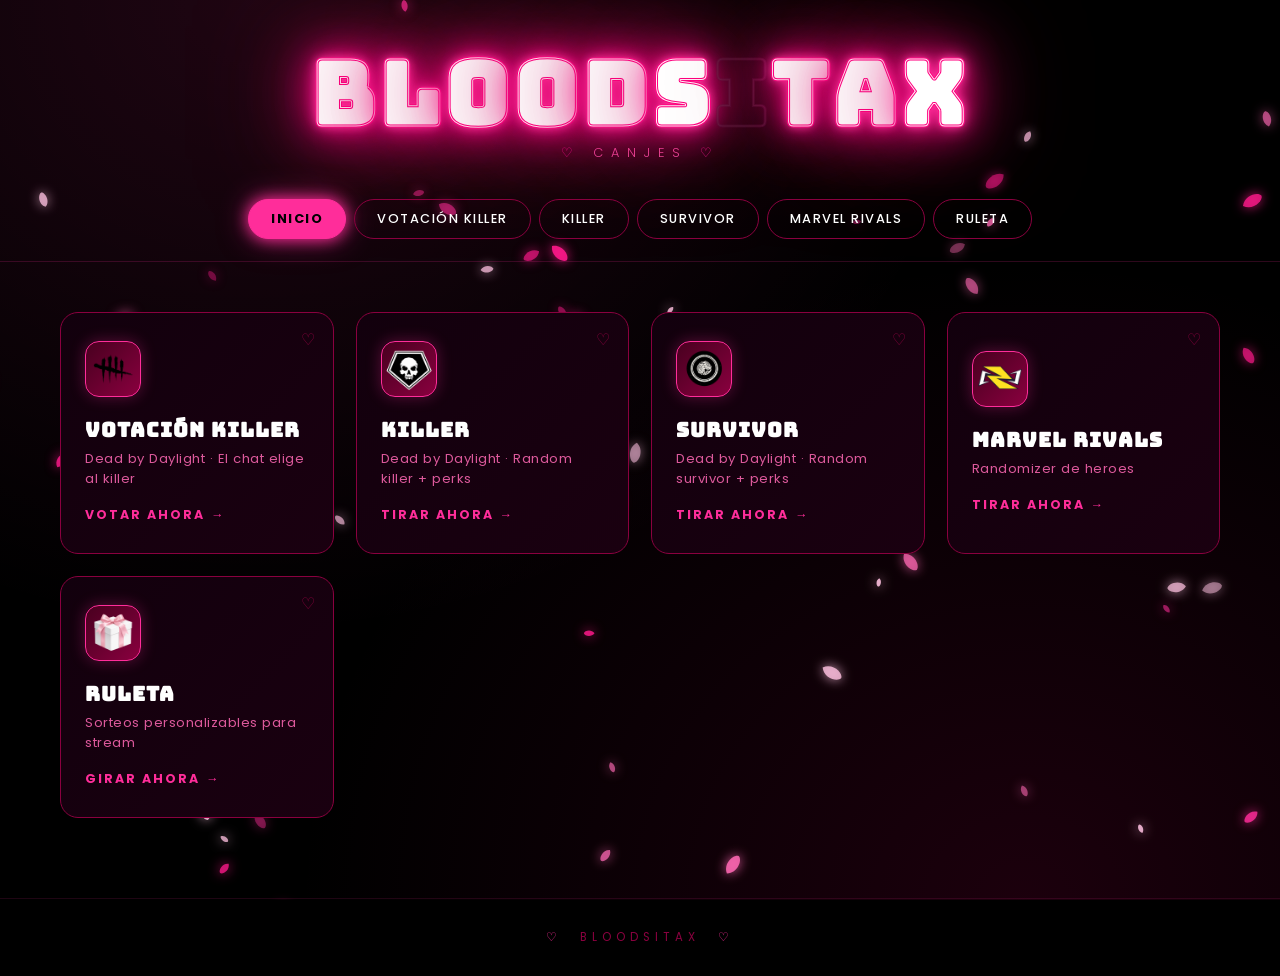
<file: index.html>
<!DOCTYPE html>
<html lang="es">
<head>
<meta charset="UTF-8">
<meta name="viewport" content="width=device-width, initial-scale=1.0">
<title>BLOODSITAX ♡ CANJES</title>
<link rel="preconnect" href="https://fonts.googleapis.com">
<link rel="preconnect" href="https://fonts.gstatic.com" crossorigin>
<link href="https://fonts.googleapis.com/css2?family=Poppins:wght@300;400;500;600;700&family=Bungee&family=Bebas+Neue&family=Rajdhani:wght@500;700&family=Orbitron:wght@600;700;900&display=swap" rel="stylesheet">
<link rel="stylesheet" href="css/main.css">
<link rel="stylesheet" href="css/killer.css">
<link rel="stylesheet" href="css/survivor.css">
<link rel="stylesheet" href="css/ruleta.css">
<link rel="stylesheet" href="css/rivals.css">
<link rel="stylesheet" href="css/votacion.css">
</head>
<body>
  <canvas id="sakura-canvas"></canvas>

  <div class="app">
    <header class="header">
      <h1 class="logo" id="logo">
        <span data-letter="B">B</span><span data-letter="L">L</span><span data-letter="O">O</span><span data-letter="O">O</span><span data-letter="D">D</span><span data-letter="S">S</span><span data-letter="I">I</span><span data-letter="T">T</span><span data-letter="A">A</span><span data-letter="X">X</span>
      </h1>
      <p class="tagline"><span class="heart">♡</span> CANJES  <span class="heart">♡</span></p>
    </header>

    <nav class="tabs">
      <button class="tab active" data-tab="home">Inicio</button>
      <button class="tab" data-tab="votacion">Votación Killer</button>
      <button class="tab" data-tab="killer">Killer</button>
      <button class="tab" data-tab="survivor">Survivor</button>
      <button class="tab" data-tab="rivals">Marvel Rivals</button>
      <button class="tab" data-tab="ruleta">Ruleta</button>
    </nav>

    <main class="content">

      <!-- ===== HOME ===== -->
      <section class="section active" id="home">
        <div class="button-grid">

          <button class="big-btn" data-goto="votacion">
            <div class="icon-wrap" style="width:56px;height:56px;">
              <img src="logo_votacion_killer.png" alt="Votación Killer" style="width:100%;height:100%;object-fit:contain;border-radius:10px;">
            </div>
            <h2>Votación Killer</h2>
            <p class="desc">Dead by Daylight · El chat elige al killer</p>
            <span class="action">Votar ahora <span class="arrow">→</span></span>
          </button>

          <button class="big-btn" data-goto="killer">
            <div class="icon-wrap" style="width:56px;height:56px;">
              <img src="logo_killer.png" alt="Killer" style="width:100%;height:100%;object-fit:contain;border-radius:10px;">
            </div>
            <h2>Killer</h2>
            <p class="desc">Dead by Daylight · Random killer + perks</p>
            <span class="action">Tirar ahora <span class="arrow">→</span></span>
          </button>

          <button class="big-btn" data-goto="survivor">
            <div class="icon-wrap" style="width:56px;height:56px;">
              <img src="logo_survi.png" alt="Survivor" style="width:100%;height:100%;object-fit:contain;border-radius:10px;">
            </div>
            <h2>Survivor</h2>
            <p class="desc">Dead by Daylight · Random survivor + perks</p>
            <span class="action">Tirar ahora <span class="arrow">→</span></span>
          </button>

          <button class="big-btn" data-goto="rivals">
            <div class="icon-wrap">
              <img src="logo_marvel.png" alt="Marvel Rivals" style="width:100%;height:100%;object-fit:contain;border-radius:10px;">
            </div>
            <h2>Marvel Rivals</h2>
            <p class="desc">Randomizer de heroes</p>
            <span class="action">Tirar ahora <span class="arrow">→</span></span>
          </button>

          <button class="big-btn" data-goto="ruleta">
            <div class="icon-wrap">
              <img src="logo_regalo.png" alt="Ruleta" style="width:100%;height:100%;object-fit:contain;border-radius:10px;">
            </div>
            <h2>Ruleta</h2>
            <p class="desc">Sorteos personalizables para stream</p>
            <span class="action">Girar ahora <span class="arrow">→</span></span>
          </button>

        </div>
      </section>

      <!-- ===== VOTACION KILLER ===== -->
      <section class="section" id="votacion">
        <div class="vk-wrap">
          <div class="section-label">✦&nbsp; Votación Killer &nbsp;✦</div>
          <div class="vk-sub">El chat elige · 4 killers al azar · vota con A B C D</div>
          <div class="vk-layout">
            <div class="vk-main">
              <div class="vk-cards" id="vkCards"></div>
              <div class="vk-controls">
                <button class="vk-btn" id="vkRollBtn">Rolear killers</button>
                <button class="vk-btn" id="vkVoteBtn" disabled>Iniciar votación</button>
                <div class="vk-timer" id="vkTimerWrap"><span id="vkTimer">20</span><small>SEG</small></div>
              </div>
              <div class="vk-result" id="vkResult"></div>
              <div class="vk-overlay-link-wrap">
                <a href="overlay_votacion.html" target="_blank" class="vk-overlay-link">Overlay OBS</a>
              </div>
            </div>
            <aside class="vk-chat">
              <div class="vk-chat-head">
                <span class="vk-head-l"><span class="vk-dot" id="vkDot"></span> CHAT · bloodsitax</span>
                <span class="vk-votecount" id="vkVoteCount"></span>
              </div>
              <div class="vk-chat-box" id="vkChatBox">
                <div class="vk-msg"><b style="color:var(--neon-pink)">BloodSitaX</b> ¡Vota con A, B, C o D! 🩸</div>
              </div>
            </aside>
          </div>
        </div>
      </section>

      <!-- ===== KILLER ===== -->
      <section class="section" id="killer">
        <div class="killer-wrap">
          <div class="main-grid">

            <div class="killer-col">
              <div class="section-label">✦&nbsp; Killer &nbsp;✦</div>
              <div class="killer-frame">
                <div class="killer-card">
                  <div class="card-top-bar"></div>
                  <div id="killerImg"></div>
                  <div class="card-divider"></div>
                  <div class="killer-name-area">
                    <div id="killerName">???</div>
                    <div class="killer-sub">Pulsa el botón</div>
                  </div>
                </div>
              </div>
            </div>

            <div class="perks-col">
              <div class="section-label">✦&nbsp; Perks &nbsp;✦</div>
              <div class="diamond-grid">
                <div class="perk-slot" data-i="0">
                  <div class="perk-inner"><div class="killer-perk">
                    <div class="perk-img-div" id="killerPerk1"></div>
                    <div class="perk-mini-label" id="killerPerkName1"></div>
                  </div></div>
                </div>
                <div class="perk-slot" data-i="1">
                  <div class="perk-inner"><div class="killer-perk">
                    <div class="perk-img-div" id="killerPerk2"></div>
                    <div class="perk-mini-label" id="killerPerkName2"></div>
                  </div></div>
                </div>
                <div class="perk-slot" data-i="2">
                  <div class="perk-inner"><div class="killer-perk">
                    <div class="perk-img-div" id="killerPerk3"></div>
                    <div class="perk-mini-label" id="killerPerkName3"></div>
                  </div></div>
                </div>
                <div class="perk-slot" data-i="3">
                  <div class="perk-inner"><div class="killer-perk">
                    <div class="perk-img-div" id="killerPerk4"></div>
                    <div class="perk-mini-label" id="killerPerkName4"></div>
                  </div></div>
                </div>
              </div>
              <div class="perk-list">
                <div class="perk-list-item" id="perkListName1">—</div>
                <div class="perk-list-item" id="perkListName2">—</div>
                <div class="perk-list-item" id="perkListName3">—</div>
                <div class="perk-list-item" id="perkListName4">—</div>
              </div>
            </div>

          </div>
          <div class="btn-area">
            <div id="killerBurst"></div>
            <div class="load-wrap" id="loadWrap"><div class="load-fill" id="loadFill"></div></div>
            <button class="spin-btn loading" id="killerSpinBtn" disabled>CARGANDO...</button>
            <div class="result-banner" id="resultBanner">✦ El Destino ha Hablado ✦</div>
          </div>
        </div>
      </section>

      <!-- ===== SURVIVOR ===== -->
      <section class="section" id="survivor">
        <div class="surv-wrap">
          <div class="main-grid">

            <div class="survivor-col">
              <div class="section-label">✦&nbsp; Survivor &nbsp;✦</div>
              <div class="survivor-frame">
                <div class="survivor-card">
                  <div class="card-top-bar"></div>
                  <div id="survivorImg"></div>
                  <div class="card-divider"></div>
                  <div class="survivor-name-area">
                    <div id="survivorName">???</div>
                    <div class="survivor-sub">Pulsa el botón</div>
                  </div>
                </div>
              </div>
            </div>

            <div class="perks-col">
              <div class="section-label">✦&nbsp; Perks &nbsp;✦</div>
              <div class="diamond-grid">
                <div class="perk-slot" data-i="0">
                  <div class="perk-inner"><div class="perk-img-div" id="sPerk1"></div></div>
                </div>
                <div class="perk-slot" data-i="1">
                  <div class="perk-inner"><div class="perk-img-div" id="sPerk2"></div></div>
                </div>
                <div class="perk-slot" data-i="2">
                  <div class="perk-inner"><div class="perk-img-div" id="sPerk3"></div></div>
                </div>
                <div class="perk-slot" data-i="3">
                  <div class="perk-inner"><div class="perk-img-div" id="sPerk4"></div></div>
                </div>
              </div>
              <div class="perk-list">
                <div class="perk-list-item" id="sName1">—</div>
                <div class="perk-list-item" id="sName2">—</div>
                <div class="perk-list-item" id="sName3">—</div>
                <div class="perk-list-item" id="sName4">—</div>
              </div>
            </div>

          </div>
          <div class="btn-area">
            <div id="survBurst"></div>
            <div id="survLoadWrap"><div id="survLoadFill"></div></div>
            <button id="survSpinBtn" disabled>CARGANDO...</button>
          </div>
          <div class="overlay-link-wrap">
            <a href="overlay_survivor.html" target="_blank" class="overlay-link">Overlay OBS</a>
          </div>
        </div>
      </section>

      <!-- ===== MARVEL RIVALS ===== -->
      <section class="section" id="rivals">

        <!-- Efectos de fondo -->
        <div class="mr-scanlines"></div>
        <div class="mr-flash" id="mr-flash"></div>
        <div class="mr-sparkles" id="mr-sparks"></div>
        <div class="mr-particles" id="mr-particles"></div>

        <div class="mr-wrap">

          <!-- Barras + overlay -->
          <div class="mr-bars" id="mr-bars">

            <!-- Barra 1: Roles -->
            <div class="mr-section" id="mr-sec1">
              <div class="mr-bar-label" id="mr-lbl1">ROL</div>
              <div class="mr-wrapper" id="mr-w1">
                <div class="mr-edge left"></div>
                <div class="mr-edge right"></div>
                <div class="mr-pointer"><div class="mr-ptr-line"></div></div>
                <div class="mr-roulette" id="mr-r1"></div>
              </div>
            </div>

            <!-- Barra 2: Personajes (oculta al inicio) -->
            <div class="mr-section mr-hidden" id="mr-sec2">
              <div class="mr-bar-label" id="mr-lbl2">PERSONAJE</div>
              <div class="mr-wrapper" id="mr-w2">
                <div class="mr-edge left"></div>
                <div class="mr-edge right"></div>
                <div class="mr-pointer"><div class="mr-ptr-line"></div></div>
                <div class="mr-roulette" id="mr-r2"></div>
              </div>
            </div>

            <!-- Overlay ganador -->
            <div class="mr-overlay" id="mr-overlay">
              <div class="mr-celeb" id="mr-celeb"></div>
              <div class="mr-modal">
                <div class="mr-modal-label">✦ PERSONAJE SELECCIONADO ✦</div>
                <div class="mr-winner-card" id="mr-win-card"></div>
              </div>
            </div>

          </div><!-- /mr-bars -->

          <!-- Botón -->
          <div class="mr-controls">
            <button class="mr-spin-btn" id="mr-spin-btn">
              <span class="mr-spin-inner">GIRAR</span>
            </button>
          </div>

        </div><!-- /mr-wrap -->
      </section>

      <!-- ===== RULETA ===== -->
      <section class="section" id="ruleta">
        <div class="ruleta-main">

          <!-- LEFT -->
          <div class="ruleta-left">
            <div class="r-card">
              <div class="r-card-label"><div class="r-card-dot"></div>Ingresar nombres</div>
              <textarea id="namesInput" spellcheck="false" autocomplete="off"></textarea>
            </div>
            <div class="r-card">
              <div class="r-card-label"><div class="r-card-dot"></div>Participantes</div>
              <div class="names-list" id="namesList">
                <div class="empty-state">Sin participantes</div>
              </div>
            </div>
            <div class="r-card">
              <div class="r-card-label"><div class="r-card-dot"></div>Imagen central</div>
              <button class="btn-upload" id="uploadImgBtn">
                <svg width="14" height="14" viewBox="0 0 24 24" fill="none" stroke="currentColor" stroke-width="2" stroke-linecap="round" stroke-linejoin="round">
                  <rect x="3" y="3" width="18" height="18" rx="2"/>
                  <circle cx="8.5" cy="8.5" r="1.5"/>
                  <polyline points="21 15 16 10 5 21"/>
                </svg>
                Subir imagen
              </button>
              <input type="file" id="centerImageInput" accept="image/*">
            </div>
          </div>

          <!-- RIGHT -->
          <div class="ruleta-right">
            <div class="wheel-scene">

              <div class="arrow-wrap">
                <svg class="arrow-svg" width="54" height="66" viewBox="0 0 54 66" xmlns="http://www.w3.org/2000/svg">
                  <defs>
                    <linearGradient id="arrowGrad" x1="0%" y1="0%" x2="0%" y2="100%">
                      <stop offset="0%"   stop-color="#FFC1E1"/>
                      <stop offset="40%"  stop-color="#FF2D9A"/>
                      <stop offset="100%" stop-color="#C0006A"/>
                    </linearGradient>
                    <linearGradient id="shineGrad" x1="0%" y1="0%" x2="100%" y2="0%">
                      <stop offset="0%"   stop-color="rgba(255,255,255,0)"/>
                      <stop offset="45%"  stop-color="rgba(255,255,255,0.35)"/>
                      <stop offset="100%" stop-color="rgba(255,255,255,0)"/>
                    </linearGradient>
                    <filter id="arrowGlow" x="-50%" y="-50%" width="200%" height="200%">
                      <feGaussianBlur stdDeviation="2.5" result="blur"/>
                      <feMerge><feMergeNode in="blur"/><feMergeNode in="SourceGraphic"/></feMerge>
                    </filter>
                  </defs>
                  <g filter="url(#arrowGlow)">
                    <polygon points="7,10 8.2,13.4 11.8,13.4 9,15.6 10.2,19 7,16.8 3.8,19 5,15.6 2.2,13.4 5.8,13.4" fill="#FF69B4">
                      <animateTransform attributeName="transform" type="rotate" from="0 7 14" to="360 7 14" dur="3s" repeatCount="indefinite"/>
                      <animate attributeName="opacity" values="0.4;1;0.4" dur="1.6s" repeatCount="indefinite"/>
                    </polygon>
                    <polygon points="47,5 48,7.8 51,7.8 48.7,9.6 49.7,12.4 47,10.6 44.3,12.4 45.3,9.6 43,7.8 46,7.8" fill="#FFC1E1">
                      <animateTransform attributeName="transform" type="rotate" from="360 47 8" to="0 47 8" dur="2.4s" repeatCount="indefinite"/>
                      <animate attributeName="opacity" values="1;0.3;1" dur="1.9s" repeatCount="indefinite"/>
                    </polygon>
                    <circle cx="46" cy="28" r="2.2" fill="#FF2D9A">
                      <animate attributeName="opacity" values="0.2;1;0.2" dur="1.3s" repeatCount="indefinite"/>
                      <animate attributeName="r" values="1.5;2.5;1.5" dur="1.3s" repeatCount="indefinite"/>
                    </circle>
                    <circle cx="8" cy="32" r="1.8" fill="#FF69B4">
                      <animate attributeName="opacity" values="1;0.2;1" dur="1.7s" repeatCount="indefinite"/>
                      <animate attributeName="r" values="2;1;2" dur="1.7s" repeatCount="indefinite"/>
                    </circle>
                  </g>
                  <rect x="22" y="4" width="10" height="28" rx="5" fill="url(#arrowGrad)" filter="url(#arrowGlow)"/>
                  <path d="M5,32 Q4,29 7,28 L22,21 L22,54 Q22,60 27,64 Q32,60 32,54 L32,21 L47,28 Q50,29 49,32 L27,60 Z" fill="url(#arrowGrad)" filter="url(#arrowGlow)"/>
                  <path d="M5,32 Q4,29 7,28 L22,21 L22,54 Q22,60 27,64 Q32,60 32,54 L32,21 L47,28 Q50,29 49,32 L27,60 Z" fill="url(#shineGrad)" opacity="0.45"/>
                  <g transform="translate(27,7)" filter="url(#arrowGlow)">
                    <path d="M0,-4.5 C1.5,-7 5.5,-7 5.5,-3.5 C5.5,-1 0,4 0,4 C0,4 -5.5,-1 -5.5,-3.5 C-5.5,-7 -1.5,-7 0,-4.5 Z" fill="#FFC1E1">
                      <animate attributeName="opacity" values="0.6;1;0.6" dur="1.2s" repeatCount="indefinite"/>
                      <animateTransform attributeName="transform" type="scale" values="0.9;1.1;0.9" dur="1.2s" repeatCount="indefinite"/>
                    </path>
                  </g>
                </svg>
              </div>

              <div class="canvas-wrap">
                <canvas id="wheelCanvas" width="500" height="500"></canvas>
                <div class="glow-ring" id="ruleGlowRing"></div>
              </div>

              <div class="wheel-controls">
                <button class="r-btn r-btn-mix" id="ruleMixBtn">MEZCLAR</button>
                <button class="r-btn r-btn-spin" id="ruleSpinBtn">GIRAR</button>
              </div>
              <div class="status-line" id="statusLine"></div>

            </div>
          </div>
        </div>

        <!-- Winner Modal -->
        <div class="r-overlay" id="ruleWinnerOverlay">
          <div class="r-modal">
            <span class="modal-crown">👑</span>
            <div class="modal-eyebrow">¡Tenemos un ganador!</div>
            <div class="modal-name" id="ruleWinnerName">—</div>
            <button class="modal-close-btn" id="ruleCloseModal">Continuar</button>
          </div>
        </div>

        <canvas id="confettiCanvas"></canvas>
      </section>

    </main>

    <footer class="footer">
      <span class="heart">♡</span> BLOODSITAX <span class="heart">♡</span>
    </footer>
  </div>

  <!-- Upload button trigger -->
  <script>
    document.getElementById('uploadImgBtn').addEventListener('click', () => {
      document.getElementById('centerImageInput').click();
    });
  </script>

  <!-- Scripts en orden -->
  <script src="js/main.js"></script>
  <script src="js/votacion.js"></script>
  <script src="js/killer.js"></script>
  <script src="js/survivor.js"></script>
  <script src="js/ruleta.js"></script>
  <script src="js/rivals.js"></script>
</body>
</html>
</file>
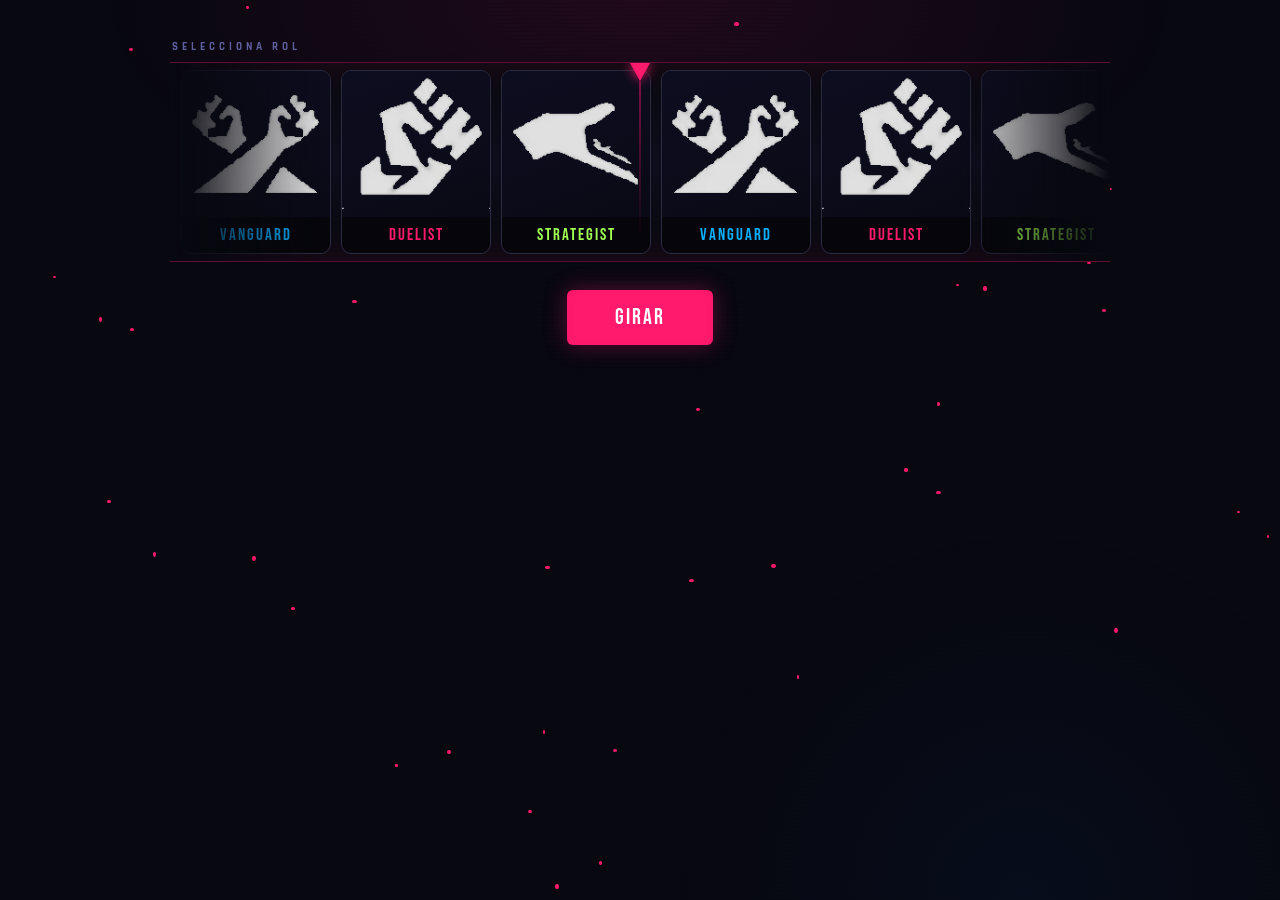
<file: marvel/index.html>
<!DOCTYPE html>
<html lang="es">
<head>
<meta charset="UTF-8">
<meta name="viewport" content="width=device-width, initial-scale=1.0">
<title>Marvel Rivals — Randomizer</title>
<link rel="preconnect" href="https://fonts.googleapis.com">
<link href="https://fonts.googleapis.com/css2?family=Rajdhani:wght@500;600;700&family=Bebas+Neue&display=swap" rel="stylesheet">
<link rel="stylesheet" href="style.css">
</head>
<body>

<div class="particles" id="particles"></div>
<div class="scanlines"></div>
<div class="flash-overlay" id="flashOverlay"></div>
<div class="sparkles-container" id="sparklesContainer"></div>

<div class="container">

  <!-- BARRAS + OVERLAY GANADOR -->
  <div class="bars-container" id="barsContainer">

    <section class="roulette-section" id="section1">
      <div class="bar-label" id="bar1Label">SELECCIONA ROL</div>
      <div class="roulette-wrapper" id="wrapper1">
        <div class="glow-edge left"></div>
        <div class="glow-edge right"></div>
        <div class="pointer"><div class="pointer-line"></div></div>
        <div class="roulette" id="roulette1"></div>
      </div>
    </section>

    <section class="roulette-section bar2-hidden" id="section2">
      <div class="bar-label" id="bar2Label">PERSONAJE</div>
      <div class="roulette-wrapper" id="wrapper2">
        <div class="glow-edge left"></div>
        <div class="glow-edge right"></div>
        <div class="pointer"><div class="pointer-line"></div></div>
        <div class="roulette" id="roulette2"></div>
      </div>
    </section>

    <!-- Overlay encima de ambas barras -->
    <div class="winner-overlay" id="winnerOverlay">
      <div class="celebration-container" id="celebrationContainer"></div>
      <div class="winner-modal" id="winnerModal">
        <div class="winner-modal-label">✦ PERSONAJE SELECCIONADO ✦</div>
        <div class="winner-modal-card" id="winnerCard"></div>
      </div>
    </div>

  </div>

  <div class="controls">
    <button class="btn btn-spin" id="spinBtn" onclick="startSequence()">
      <span class="btn-inner">GIRAR</span>
    </button>
  </div>

</div>

<script src="script.js"></script>
</body>
</html>
</file>
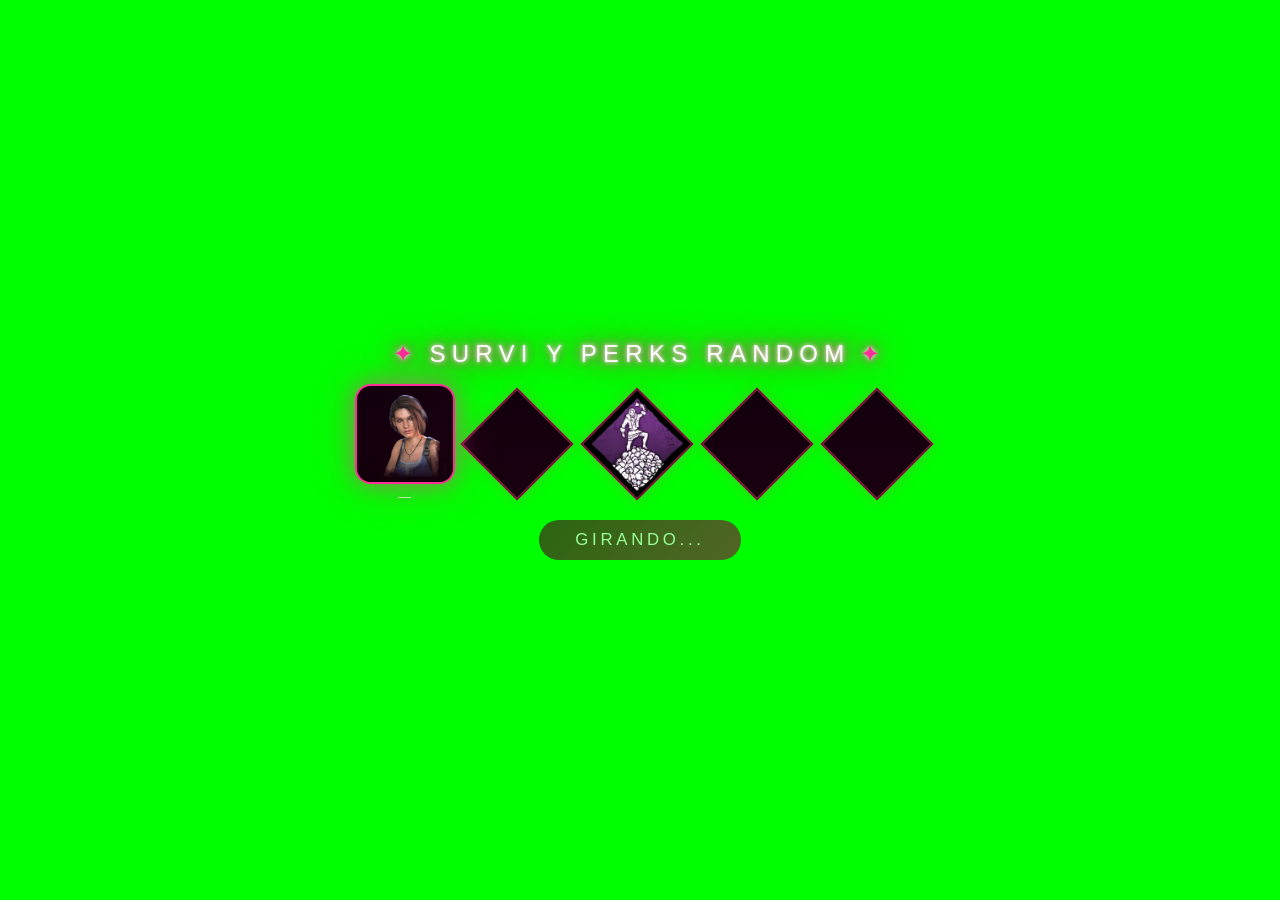
<file: overlay_survivor.html>
<!DOCTYPE html>
<html lang="es">
<head>
<meta charset="UTF-8">
<meta name="viewport" content="width=device-width, initial-scale=1.0">
<title>BLOODSITAX — Survivor Overlay (Chroma)</title>
<style>
/* ============================================================
   BLOODSITAX — Overlay Survivor + Perks para OBS
   Fondo verde croma (#00FF00) para Chroma Key
   ============================================================ */

* { margin:0; padding:0; box-sizing:border-box; }

:root{
  --pk:#FF2D9A; --pi:#FF007F; --md:#D4006A;
  --br:#8A003F; --dg:#48001F;
  --almost-black:#12000D; --dark-purple:#1A0010;
  --chroma:#00FF00;
}

html, body{
  width:100%;
  min-height:100vh;
  background:var(--chroma);           /* VERDE CROMA */
  font-family:'Poppins', sans-serif;
  overflow:hidden;
}

.overlay{
  width:100%;
  min-height:100vh;
  display:flex;
  flex-direction:column;
  align-items:center;
  justify-content:center;
  gap:16px;
  padding:18px;
}

/* ===== FILA HORIZONTAL ===== */
.row{
  display:flex;
  flex-direction:row;
  align-items:center;
  justify-content:center;
  gap:14px;
}

/* ===== TÍTULO ÚNICO ===== */
.main-title{
  font-family:'Bebas Neue', sans-serif;
  font-size:1.5rem;
  letter-spacing:.26em;
  text-align:center;
  color:#fff;
  text-transform:uppercase;
  text-shadow:
    0 0 4px #fff,
    0 0 10px var(--pk),
    0 0 20px var(--pk),
    0 0 36px var(--pi);
}
.main-title .deco{ color:var(--pk); margin:0 10px; }

/* ===== COLUMNA SURVIVOR ===== */
.survivor-col{ display:flex; flex-direction:column; align-items:center; gap:6px; }

.survivor-frame{ position:relative; width:100px; height:100px; flex-shrink:0; }

.survivor-card{
  position:absolute; inset:0; border-radius:16px;
  background:linear-gradient(135deg,var(--almost-black) 0%,var(--dark-purple) 100%);
  border:2px solid var(--pk); overflow:hidden; z-index:1;
  box-shadow:0 0 22px rgba(255,45,154,.5), 0 0 48px rgba(255,45,154,.22);
}

#survivorImg{
  height:100%; background-size:cover; background-position:center top; background-repeat:no-repeat;
  position:relative; transition:filter .12s;
  filter:brightness(1.18) saturate(1.12);   /* +BRILLO */
}
#survivorImg::after{
  content:''; position:absolute; bottom:0; left:0; right:0;
  height:34px; background:linear-gradient(to top,rgba(10,0,5,.55),transparent);
}
#survivorImg.rolling{ animation:sRoll .2s steps(2) infinite; }
@keyframes sRoll{ 0%{filter:brightness(1.18) saturate(1.12)} 50%{filter:brightness(1.45) saturate(1.12) hue-rotate(12deg)} }
#survivorImg.landed{ animation:sLand .65s ease-out forwards; }
@keyframes sLand{ 0%{filter:brightness(4) saturate(0)} 100%{filter:brightness(1.18) saturate(1.12)} }

/* nombre del survivor — sutil */
#survivorName{
  font-family:'Bebas Neue', sans-serif;
  font-size:.85rem; letter-spacing:.08em;
  color:#fff; opacity:.8; text-align:center;
  text-shadow:0 0 5px rgba(255,45,154,.4);
  min-height:1em; line-height:1;
}

/* ===== PERKS EN DIAMANTE EN FILA ===== */
.perks-col{ display:flex; flex-direction:column; align-items:center; }

.perks-row{
  display:flex;
  flex-direction:row;
  gap:40px;
  align-items:center;
  padding:12px 8px;
}

.perk-slot{
  width:80px; height:80px;
  transform:rotate(45deg);          /* DIAMANTE */
  border:2px solid var(--br);
  background:linear-gradient(135deg,var(--almost-black) 0%,var(--dark-purple) 100%);
  overflow:hidden;
  position:relative;
  box-shadow:0 0 14px rgba(255,45,154,.25);
  transition:border-color .35s, box-shadow .35s;
}
.perk-img{
  position:absolute;
  top:50%; left:50%;
  width:142%; height:142%;            /* cubre los picos del diamante */
  transform:translate(-50%,-50%) rotate(-45deg);  /* enderezar la imagen */
  background-size:cover;
  background-position:center;
  background-repeat:no-repeat;
}

/* Animación de bloqueo perk */
.perk-slot.perk-locked{ animation:pLock .7s ease-out forwards; }
@keyframes pLock{
  0%   { border-color:#fff; box-shadow:0 0 0 4px rgba(255,255,255,.8),0 0 30px #fff; }
  40%  { border-color:var(--pk); box-shadow:0 0 18px var(--pk),0 0 42px var(--pi); }
  100% { border-color:var(--pk); box-shadow:0 0 14px rgba(255,45,154,.4); }
}

/* ===== BOTÓN VOLVER A GIRAR ===== */
#spinBtn{
  font-family:'Bebas Neue', sans-serif;
  font-size:1.05rem; letter-spacing:.22em;
  color:#000; background:var(--pk); border:none;
  padding:10px 36px; border-radius:999px;
  cursor:pointer; position:relative; overflow:hidden;
  transition:all .3s cubic-bezier(.4,0,.2,1);
  box-shadow:0 0 14px var(--pk),0 0 28px rgba(255,45,154,.5);
  text-transform:uppercase;
}
#spinBtn::before{
  content:''; position:absolute; top:0; left:-100%; width:100%; height:100%;
  background:linear-gradient(90deg,transparent,rgba(255,255,255,.22),transparent);
  transition:left .5s ease;
}
#spinBtn:hover:not(:disabled){ transform:translateY(-3px); box-shadow:0 0 30px var(--pk),0 0 60px rgba(255,45,154,.55); }
#spinBtn:hover:not(:disabled)::before{ left:100%; }
#spinBtn:disabled{ background:var(--br); color:rgba(255,255,255,.6); box-shadow:none; opacity:.6; cursor:not-allowed; }
#spinBtn.btn--spinning{ background:linear-gradient(135deg,var(--dg),var(--br)); color:#fff; }
@keyframes btnPulse{
  0%,100% { transform:scale(1); box-shadow:0 0 16px var(--pk),0 0 32px rgba(255,45,154,.5); }
  50%     { transform:scale(1.02); box-shadow:0 0 30px var(--pk),0 0 58px rgba(255,45,154,.7); }
}
#spinBtn:not(:disabled):not(:hover){ animation:btnPulse 2.4s ease-in-out infinite; }

/* ===== BURST ===== */
#burst{ position:fixed; top:50%; left:50%; width:0; height:0; z-index:50; pointer-events:none; }
.burst-particle{
  position:absolute; top:0; left:0; pointer-events:none;
  animation:bFly var(--dur,1s) ease-out var(--del,0s) forwards;
}
@keyframes bFly{
  0%   { transform:translate(-50%,-50%) scale(1) rotate(0deg); opacity:1; }
  100% { transform:translate(calc(-50% + var(--tx)),calc(-50% + var(--ty))) scale(var(--sf,.4)) rotate(var(--rot,180deg)); opacity:0; }
}

/* ===== LOADER ===== */
#loadWrap{ width:240px; height:3px; background:rgba(72,0,31,.45); border-radius:2px; overflow:hidden; display:none; margin-top:6px; }
#loadFill{ height:100%; width:0%; background:linear-gradient(90deg,var(--br),var(--pk)); box-shadow:0 0 6px var(--pk); transition:width .25s ease; }

/* ===== RESPONSIVE ===== */
@media(max-width:620px){
  .row{ gap:10px; }
  .survivor-frame{ width:100px; height:100px; }
  .perk-slot{ width:66px; height:66px; }
  .perks-row{ gap:32px; }
  .main-title{ font-size:1.2rem; letter-spacing:.18em; }
}
</style>
</head>
<body>

<div class="overlay">

  <div class="main-title"><span class="deco">✦</span>SURVI Y PERKS RANDOM<span class="deco">✦</span></div>

  <div class="row">

    <!-- ===== SURVIVOR ===== -->
    <div class="survivor-col">
      <div class="survivor-frame">
        <div class="survivor-card">
          <div id="survivorImg"></div>
        </div>
      </div>
      <div id="survivorName">—</div>
    </div>

    <!-- ===== PERKS ===== -->
    <div class="perks-col">
      <div class="perks-row">
        <div class="perk-slot"><div class="perk-img" id="perk1"></div></div>
        <div class="perk-slot"><div class="perk-img" id="perk2"></div></div>
        <div class="perk-slot"><div class="perk-img" id="perk3"></div></div>
        <div class="perk-slot"><div class="perk-img" id="perk4"></div></div>
      </div>
    </div>

  </div>

  <button id="spinBtn" disabled>VOLVER A GIRAR</button>
  <div id="loadWrap"><div id="loadFill"></div></div>
</div>

<div id="burst"></div>

<script>
(function () {
'use strict';

const PLACEHOLDER = 'interrogacion.png';

const PERK_FILES = [
  'a-place-for-us.png','ace-in-the-hole.png','adrenaline.png','aftercare.png',
  'alert.png','any-means-necessary.png','apocalyptic-ingenuity.png','appraisal.png',
  'autodidact.png','babysitter.png','background-player.png','bada-bada-boom.png',
  'balanced-landing.png','bardic-inspiration.png','better-than-new.png','better-together.png',
  'bite-the-bullet.png','blast-mine.png','blood-pact.png','blood-rush.png',
  'boil-over.png','bond.png','boon-circle-of-healing.png','boon-dark-theory.png',
  'boon-exponential.png','boon-illumination.png','boon-shadow-step.png','borrowed-time.png',
  'botany-knowledge.png','breakdown.png','breakout.png','buckle-up.png',
  'built-to-last.png','calm-spirit.png','camaraderie.png','champion-of-light.png',
  'change-of-plan.png','chemical-trap.png','clairvoyance.png','clean-break.png',
  'come-and-get-me.png','conviction.png','corrective-action.png','counterforce.png',
  'cut-loose.png','dance-with-me.png','dark-sense.png','dead-hard.png',
  'deadline.png','deception.png','decisive-strike.png','deja-vu.png',
  'deliverance.png','desperate-measures.png','detectives-hunch.png','distortion.png',
  'diversion.png','do-no-harm.png','dramaturgy.png','duty-of-care.png',
  'empathic-connection.png','empathy.png','extrasensory-perception.png','exultation.png',
  'eyes-of-belmont.png','fast-track.png','finesse.png','five-moves-ahead.png',
  'fixated.png','flashbang.png','flip-flop.png','flow-state.png',
  'fogwise.png','for-the-people.png','friendly-competition.png','ghost-notes.png',
  'hardened.png','head-on.png','hope.png','hyperfocus.png',
  'inner-strength.png','invocation-treacherous-crows.png','invocation-weaving-spiders.png','iron-will.png',
  'kindred.png','last-stand.png','leader.png','left-behind.png',
  'light-footed.png','lightweight.png','lithe.png','low-profile.png',
  'lucky-break.png','lucky-star.png','made-for-this.png','mettle-of-man.png',
  'mirrored-illusion.png','moment-of-glory.png','no-mither.png','no-one-left-behind.png',
  'object-of-obsession.png','off-the-record.png','one-two-three-four.png','open-handed.png',
  'overcome.png','overzealous.png','parental-guidance.png','pharmacy.png',
  'plot-twist.png','plunderers-instinct.png','poised.png','potential-energy.png',
  'power-struggle.png','premonition.png','prove-thyself.png','quick-gambit.png',
  'quick-quiet.png','rapid-response.png','reactive-healing.png','reassurance.png',
  'red-herring.png','repressed-alliance.png','residual-manifest.png','resilience.png',
  'resurgence.png','road-life.png','rookie-spirit.png','saboteur.png',
  'scavenger.png','scene-partner.png','second-wind.png','self-care.png',
  'self-preservation.png','shoulder-the-burden.png','slippery-meat.png','small-game.png',
  'smash-hit.png','sole-survivor.png','solidarity.png','soul-guard.png',
  'specialist.png','spine-chill.png','sprint-burst.png','stake-out.png',
  'still-sight.png','streetwise.png','strength-in-shadows.png','superior-anatomy.png',
  'teamwork-collective-stealth.png','teamwork-full-circuit.png','teamwork-power-of-two.png','teamwork-soft-spoken.png',
  'teamwork-throw-down.png','teamwork-toughen-up.png','technician.png','tenacity.png',
  'this-is-not-happening.png','troubleshooter.png','unbreakable.png','up-the-ante.png',
  'urban-evasion.png','vigil.png','visionary.png','wake-up.png',
  'we-see-you.png','well-make-it.png','were-gonna-live-forever.png','wicked.png',
  'windows-of-opportunity.png','wiretap.png'
];

const perks = PERK_FILES.map(f => ({
  name: f.replace('.png','').replace(/-/g,' '),
  img : 'perks%20survis/' + f
}));

const survivors = [
  {name:'Ace Visconti',       img:'imagenes_survis/AceVisconti.png'},
  {name:'Adam Francis',       img:'imagenes_survis/AdamFrancis.png'},
  {name:'Ada Wong',           img:'imagenes_survis/AdaWong.png'},
  {name:'Alan Wake',          img:'imagenes_survis/AlanWake.png'},
  {name:'Ash Williams',       img:'imagenes_survis/AshWilliams.png'},
  {name:'Bill Overbeck',      img:'imagenes_survis/BillOverbeck.png'},
  {name:'Cheryl Mason',       img:'imagenes_survis/CherylMason.png'},
  {name:'Claudette Morel',    img:'imagenes_survis/ClaudetteMorel.png'},
  {name:'David King',         img:'imagenes_survis/DavidKing.png'},
  {name:'David Tapp',         img:'imagenes_survis/DavidTapp.png'},
  {name:'Dustin Henderson',   img:'imagenes_survis/DustinHenderson.png'},
  {name:'Dwight Fairfield',   img:'imagenes_survis/DwightFairfield.png'},
  {name:'Eleven',             img:'imagenes_survis/Eleven.png'},
  {name:'Ellen Ripley',       img:'imagenes_survis/EllenRipley.png'},
  {name:'Elodie Rakoto',      img:'imagenes_survis/ElodieRakoto.png'},
  {name:'Felix Richter',      img:'imagenes_survis/FelixRichter.png'},
  {name:'Feng Min',           img:'imagenes_survis/FengMin.png'},
  {name:'Gabriel Soma',       img:'imagenes_survis/GabrielSoma.png'},
  {name:'Haddie Kaur',        img:'imagenes_survis/HaddieKaur.png'},
  {name:'Jake Park',          img:'imagenes_survis/JakePark.png'},
  {name:'Jane Romero',        img:'imagenes_survis/JaneRomero.png'},
  {name:'Jeff Johansen',      img:'imagenes_survis/JeffJohansen.png'},
  {name:'Jill Valentine',     img:'imagenes_survis/JillValentine.png'},
  {name:'Jonah Vasquez',      img:'imagenes_survis/JonahVasquez.png'},
  {name:'Kate Denson',        img:'imagenes_survis/KateDenson.png'},
  {name:"Kwon Tae-young",     img:'imagenes_survis/KwonTae-young.png'},
  {name:'Lara Croft',         img:'imagenes_survis/LaraCroft.png'},
  {name:'Laurie Strode',      img:'imagenes_survis/LaurieStrode.png'},
  {name:'Leon Scott Kennedy', img:'imagenes_survis/LeonScottKennedy.png'},
  {name:'Meg Thomas',         img:'imagenes_survis/MegThomas.png'},
  {name:'Michonne Grimes',    img:'imagenes_survis/MichonneGrimes.png'},
  {name:'Mikaela Reid',       img:'imagenes_survis/MikaelaReid.png'},
  {name:'Nancy Wheeler',      img:'imagenes_survis/NancyWheeler.png'},
  {name:'Nea Karlsson',       img:'imagenes_survis/NeaKarlsson.png'},
  {name:'Nicolas Cage',       img:'imagenes_survis/NicolasCage.png'},
  {name:'Orela Rose',         img:'imagenes_survis/OrelaRose.png'},
  {name:'Quentin Smith',      img:'imagenes_survis/QuentinSmith.png'},
  {name:'Rebecca Chambers',   img:'imagenes_survis/RebeccaChambers.png'},
  {name:'Renato Lyra',        img:'imagenes_survis/RenatoLyra.png'},
  {name:'Rick Grimes',        img:'imagenes_survis/RickGrimes.png'},
  {name:'Lee Yun-jin',        img:'imagenes_survis/LeeYun-jin.png'},
  {name:'Sable Ward',         img:'imagenes_survis/SableWard.png'},
  {name:'Steve Harrington',   img:'imagenes_survis/SteveHarrington.png'},
  {name:'Taurie Cain',        img:'imagenes_survis/TaurieCain.png'},
  {name:'Thalita Lyra',       img:'imagenes_survis/ThalitaLyra.png'},
  {name:'The Troupe',         img:'imagenes_survis/TheTroupe.png'},
  {name:'Trevor Belmont',     img:'imagenes_survis/TrevorBelmont.png'},
  {name:'Vee Boonyasak',      img:'imagenes_survis/VeeBoonyasak.png'},
  {name:'Vittorio Toscano',   img:'imagenes_survis/VittorioToscano.png'},
  {name:'Yoichi Asakawa',     img:'imagenes_survis/YoichiAsakawa.png'},
  {name:'Yui Kimura',         img:'imagenes_survis/YuiKimura.png'},
  {name:'Zarina Kassir',      img:'imagenes_survis/ZarinaKassir.png'},
];

/* DOM refs */
const $ = id => document.getElementById(id);
const perkImgEls = [$('perk1'),$('perk2'),$('perk3'),$('perk4')];
const survivorImgEl = $('survivorImg');
const survivorNameEl = $('survivorName');
const burstEl = $('burst');
const spinBtn = $('spinBtn');
const loadWrap = $('loadWrap');
const loadFill = $('loadFill');

/* Timing */
const PERK_STOPS   = [3000,4000,5000,6000];
const SURV_STOP    = 6600;
const SLOWDOWN_WIN = 1400;
const BASE_PERK_MS = 50;
const BASE_SURV_MS = 65;
const MAX_MS       = 320;

/* State */
const mkSlot = () => ({lastSwap:0, locked:false, final:null});
let state = {
  spinning:false, rafId:null, startTs:null,
  perkSlots:[mkSlot(),mkSlot(),mkSlot(),mkSlot()],
  survivorSlot:mkSlot(), lockedPerks:[],
};

/* Helpers */
const rand   = arr => arr[Math.floor(Math.random()*arr.length)];
const setImg = (el, src) => { el.style.backgroundImage = `url(${src})`; };

function cycleInterval(elapsed, stopTime, baseMs) {
  const rem = stopTime - elapsed;
  if (rem <= 0)           return Infinity;
  if (rem > SLOWDOWN_WIN) return baseMs;
  const t = 1 - rem / SLOWDOWN_WIN;
  return baseMs + (MAX_MS - baseMs) * t * t;
}

function lockPerk(i) {
  const used  = state.lockedPerks.map(p => p.img);
  const avail = perks.filter(p => !used.includes(p.img));
  const final = rand(avail);
  state.perkSlots[i].locked = true;
  state.perkSlots[i].final  = final;
  state.lockedPerks.push(final);
  setImg(perkImgEls[i], final.img);
  const slot = perkImgEls[i].closest('.perk-slot');
  slot.classList.add('perk-locked');
  setTimeout(() => slot.classList.remove('perk-locked'), 700);
}

function lockSurvivor() {
  const final = rand(survivors);
  state.survivorSlot.locked = true;
  state.survivorSlot.final  = final;
  setImg(survivorImgEl, final.img);
  survivorNameEl.textContent = final.name;
  survivorImgEl.classList.remove('rolling');
  survivorImgEl.classList.add('landed');
  setTimeout(() => survivorImgEl.classList.remove('landed'), 650);
}

function loop(ts) {
  if (!state.startTs) state.startTs = ts;
  const elapsed = ts - state.startTs;
  for (let i = 0; i < 4; i++) {
    const slot = state.perkSlots[i];
    if (slot.locked) continue;
    if (elapsed >= PERK_STOPS[i]) { lockPerk(i); continue; }
    const interval = cycleInterval(elapsed, PERK_STOPS[i], BASE_PERK_MS);
    if (ts - slot.lastSwap >= interval) { setImg(perkImgEls[i], rand(perks).img); slot.lastSwap = ts; }
  }
  const sSlot = state.survivorSlot;
  if (!sSlot.locked) {
    if (elapsed >= SURV_STOP) { lockSurvivor(); }
    else {
      const interval = cycleInterval(elapsed, SURV_STOP, BASE_SURV_MS);
      if (ts - sSlot.lastSwap >= interval) { setImg(survivorImgEl, rand(survivors).img); sSlot.lastSwap = ts; }
    }
  }
  const allDone = state.perkSlots.every(s => s.locked) && state.survivorSlot.locked;
  if (allDone) finishSpin();
  else state.rafId = requestAnimationFrame(loop);
}

function finishSpin() {
  launchBurst();
  state.spinning = false;
  spinBtn.disabled = false;
  spinBtn.classList.remove('btn--spinning');
  spinBtn.textContent = 'VOLVER A GIRAR';
}

function spin() {
  if (state.spinning) return;
  state.spinning = true;
  spinBtn.disabled = true;
  spinBtn.classList.add('btn--spinning');
  spinBtn.textContent = 'GIRANDO...';
  survivorNameEl.textContent = '—';
  survivorImgEl.classList.remove('landed');
  survivorImgEl.classList.add('rolling');
  for (let i = 0; i < 4; i++) {
    perkImgEls[i].closest('.perk-slot').classList.remove('perk-locked');
  }
  state.startTs      = null;
  state.lockedPerks  = [];
  state.perkSlots    = [mkSlot(),mkSlot(),mkSlot(),mkSlot()];
  state.survivorSlot = mkSlot();
  if (state.rafId) cancelAnimationFrame(state.rafId);
  state.rafId = requestAnimationFrame(loop);
}

/* Burst */
const BURST_SYM  = ['♥','★','✦','✧','♡','✶'];
const BURST_COLS = ['#FF2D9A','#FF007F','#ffffff','#FFC1E1','#FF69B4','#D4006A'];
function launchBurst() {
  burstEl.innerHTML = '';
  const frag = document.createDocumentFragment();
  for (let i = 0; i < 80; i++) {
    const p = document.createElement('span');
    const angle = Math.random()*Math.PI*2;
    const dist  = 130+Math.random()*370;
    p.className = 'burst-particle';
    p.textContent = BURST_SYM[Math.floor(Math.random()*BURST_SYM.length)];
    p.style.cssText =
      `color:${BURST_COLS[Math.floor(Math.random()*BURST_COLS.length)]};`+
      `font-size:${10+Math.random()*20}px;`+
      `--tx:${Math.cos(angle)*dist}px;--ty:${Math.sin(angle)*dist}px;`+
      `--rot:${(Math.random()-.5)*720}deg;`+
      `--dur:${.85+Math.random()*.85}s;`+
      `--sf:${.3+Math.random()*.5};`+
      `--del:${Math.random()*.45}s;`;
    frag.appendChild(p);
  }
  burstEl.appendChild(frag);
  setTimeout(() => { burstEl.innerHTML=''; }, 2600);
}

/* Preload */
function preloadBatch(srcs, onProgress) {
  let done = 0;
  return Promise.allSettled(srcs.map(src => new Promise(resolve => {
    const img = new Image();
    img.onload = img.onerror = () => { onProgress(++done/srcs.length); resolve(); };
    img.src = src;
  })));
}

(async function init() {
  loadWrap.style.display = 'block';
  await preloadBatch(
    [PLACEHOLDER, ...survivors.map(s => s.img)],
    pct => { loadFill.style.width = (pct*65)+'%'; }
  );
  perkImgEls.forEach(el => setImg(el, PLACEHOLDER));
  setImg(survivorImgEl, PLACEHOLDER);
  spinBtn.disabled = false;
  spinBtn.textContent = 'VOLVER A GIRAR';
  spinBtn.addEventListener('click', spin, {passive:true});
  preloadBatch(
    perks.map(p => p.img),
    pct => { loadFill.style.width = (65+pct*35)+'%'; }
  ).then(() => {
    loadWrap.style.display = 'none';
    spin();  // primer giro automático al cargar
  });
}());

})();
</script>
</body>
</html>
</file>
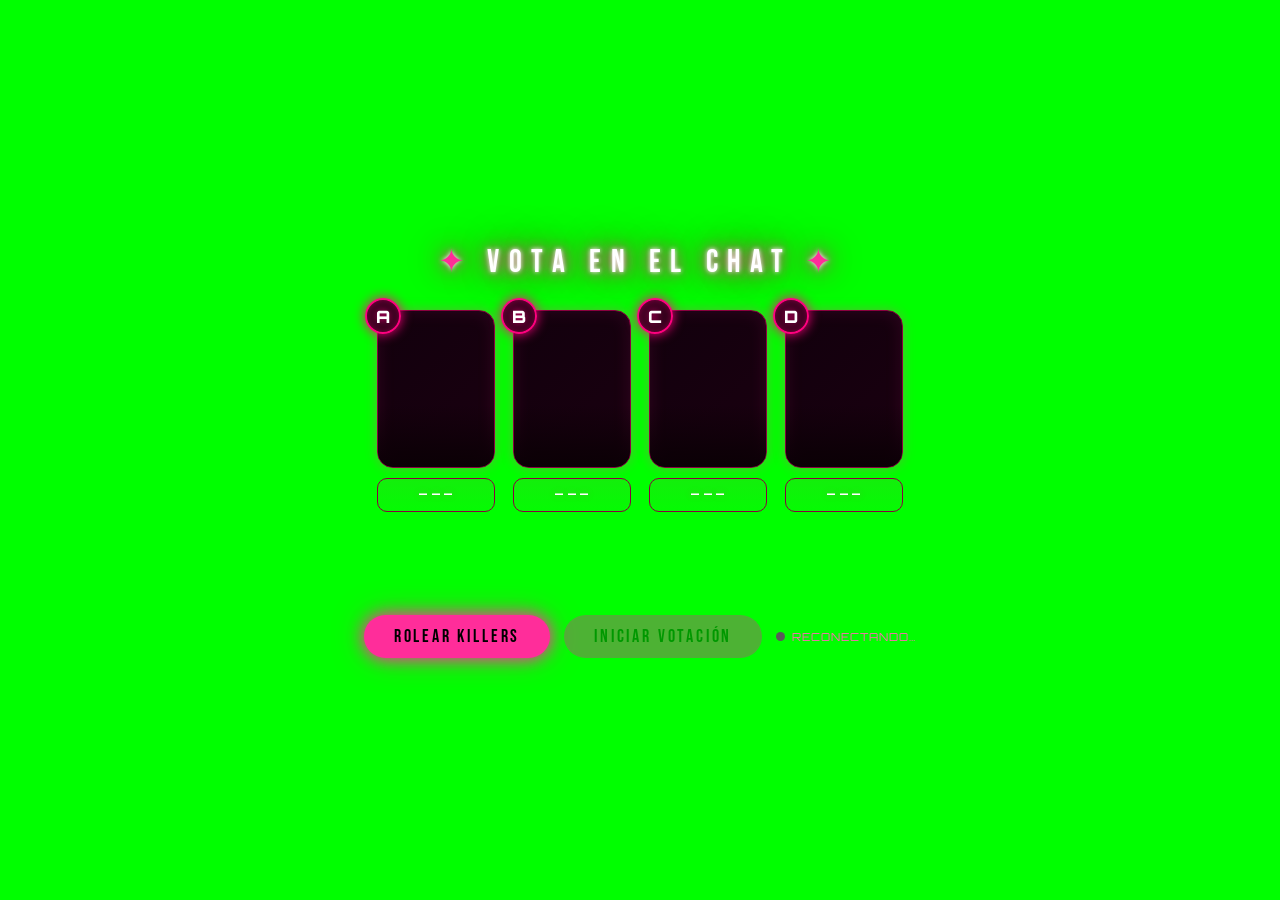
<file: overlay_votacion.html>
<!DOCTYPE html>
<html lang="es">
<head>
<meta charset="UTF-8">
<meta name="viewport" content="width=device-width, initial-scale=1.0">
<title>BLOODSITAX — Votación Overlay Independiente (Chroma)</title>
<link rel="preconnect" href="https://fonts.googleapis.com">
<link rel="preconnect" href="https://fonts.gstatic.com" crossorigin>
<link href="https://fonts.googleapis.com/css2?family=Bebas+Neue&family=Orbitron:wght@600;700;900&family=Bungee&display=swap" rel="stylesheet">
<style>
* { margin:0; padding:0; box-sizing:border-box; }
:root{
  --neon-pink:#FF2D9A; --hot-pink:#FF007F; --deep-magenta:#8A003F;
  --almost-black:#12000D; --dark-purple:#1A0010; --dg:#48001F;
  --bright-pink:#FF69B4; --gold:#ffd24a; --chroma:#00FF00;
}
html, body{ width:100%; min-height:100vh; background:var(--chroma); font-family:'Bebas Neue', sans-serif; overflow:hidden; }
.overlay{ width:100%; min-height:100vh; display:flex; flex-direction:column; align-items:center; justify-content:center; gap:28px; padding:24px 18px; }
.main-title{ font-family:'Bebas Neue', sans-serif; font-size:2rem; letter-spacing:.3em; color:#fff; text-transform:uppercase; text-align:center; text-shadow:0 0 4px #fff, 0 0 12px var(--neon-pink), 0 0 26px var(--hot-pink), 0 0 46px var(--deep-magenta); }
.main-title .deco{ color:var(--neon-pink); margin:0 12px; }
.stage{ display:flex; flex-direction:row; align-items:center; justify-content:center; gap:26px; }
.timer-wrap{ display:none; flex-direction:column; align-items:center; gap:2px; flex-shrink:0; }
.timer-wrap.on{ display:flex; }
#timer{ font-family:'Orbitron', sans-serif; font-weight:900; font-size:48px; color:#fff; min-width:80px; text-align:center; line-height:1; text-shadow:0 0 12px var(--hot-pink), 0 0 28px var(--hot-pink); }
#timer.low{ color:#ff3b3b; text-shadow:0 0 14px #ff3b3b, 0 0 30px #ff3b3b; animation:tick .5s ease-in-out infinite; }
@keyframes tick{ 0%,100%{transform:scale(1)} 50%{transform:scale(1.12)} }
.timer-wrap small{ font-family:'Orbitron', sans-serif; font-size:13px; letter-spacing:2px; color:var(--bright-pink); }
.cards{ display:flex; gap:18px; justify-content:center; align-items:flex-start; flex-wrap:nowrap; }
.card{ position:relative; width:118px; opacity:0; transform:translateY(20px) scale(.92); transition:opacity .4s ease, transform .5s cubic-bezier(.2,1.2,.3,1); }
.card.show{ opacity:1; transform:translateY(0) scale(1); }
.pct{ position:absolute; top:-32px; left:50%; transform:translateX(-50%) scale(.6); font-family:'Orbitron', sans-serif; font-weight:900; font-size:19px; color:#fff; text-shadow:0 0 10px var(--hot-pink), 0 0 24px var(--hot-pink); opacity:0; transition:opacity .4s ease, transform .4s cubic-bezier(.2,1.4,.3,1); pointer-events:none; }
.card.voting .pct, .card.results .pct{ opacity:1; transform:translateX(-50%) scale(1); }
.letter{ position:absolute; top:-12px; left:-12px; z-index:5; width:36px; height:36px; border-radius:50%; display:grid; place-items:center; font-family:'Orbitron', sans-serif; font-weight:900; font-size:17px; color:#fff; background:radial-gradient(circle at 35% 30%, #2a0018, #11000b); border:2px solid var(--hot-pink); box-shadow:0 0 12px var(--hot-pink), inset 0 0 10px rgba(255,0,127,.5); text-shadow:0 0 8px var(--hot-pink); }
.frame{ position:relative; height:158px; border-radius:16px; overflow:hidden; background:linear-gradient(135deg, var(--almost-black), var(--dark-purple)); border:1px solid var(--deep-magenta); box-shadow:0 0 12px rgba(255,45,154,.35), inset 0 0 18px rgba(255,45,154,.12); animation:breathe 3.4s ease-in-out infinite; }
@keyframes breathe{ 0%,100%{ box-shadow:0 0 10px rgba(255,45,154,.3), inset 0 0 16px rgba(255,45,154,.10); } 50%{ box-shadow:0 0 20px rgba(255,45,154,.7), inset 0 0 24px rgba(255,45,154,.22); } }
.portrait{ width:100%; height:100%; background-size:cover; background-position:center top; background-repeat:no-repeat; }
.portrait.spinning{ animation:roll .2s steps(2) infinite; }
@keyframes roll{ 0%{filter:brightness(1)} 50%{filter:brightness(1.3) hue-rotate(12deg)} }
.frame::after{ content:''; position:absolute; inset:0; pointer-events:none; background:linear-gradient(to bottom, transparent 60%, #0A0005 100%); }
.name{ margin-top:10px; text-align:center; font-family:'Bebas Neue', sans-serif; font-size:1rem; letter-spacing:.04em; color:#fff; padding:6px 5px; border:1px solid var(--deep-magenta); border-radius:10px; background:linear-gradient(180deg, rgba(255,45,154,.08), rgba(255,45,154,.02)); text-shadow:0 0 6px rgba(255,45,154,.4); min-height:34px; display:flex; align-items:center; justify-content:center; }
.bar{ height:8px; border-radius:6px; margin-top:7px; overflow:hidden; background:rgba(255,45,154,.12); border:1px solid rgba(255,45,154,.32); opacity:0; transition:opacity .35s ease; }
.card.voting .bar, .card.results .bar{ opacity:1; }
.bar > i{ display:block; height:100%; width:0%; background:linear-gradient(90deg, var(--deep-magenta), var(--hot-pink), var(--neon-pink)); box-shadow:0 0 10px var(--hot-pink); transition:width .5s cubic-bezier(.2,.8,.2,1); }
.card.winner .frame{ border-color:var(--gold); box-shadow:0 0 42px var(--gold), 0 0 78px rgba(255,210,74,.65), inset 0 0 46px rgba(255,210,74,.45); animation:win 1s ease-in-out infinite; }
@keyframes win{ 0%,100%{transform:translateY(0) scale(1)} 50%{transform:translateY(-4px) scale(1.03)} }
.card.winner .pct{ color:var(--gold); text-shadow:0 0 21px var(--gold), 0 0 49px var(--gold), 0 0 70px rgba(255,210,74,.6); }
.card.winner .letter{ border-color:var(--gold); box-shadow:0 0 24px var(--gold), 0 0 44px rgba(255,210,74,.6); color:var(--gold); text-shadow:0 0 14px var(--gold); }
.card.winner .name{ border-color:var(--gold); color:var(--gold); text-shadow:0 0 17px var(--gold); box-shadow:0 0 22px rgba(255,210,74,.5); }
.card.dim{ opacity:.5; filter:grayscale(.35); }
.result{ margin-top:4px; min-height:28px; text-align:center; font-family:'Bungee', sans-serif; font-size:1.15rem; letter-spacing:1px; color:#fff; opacity:0; transform:translateY(8px); transition:opacity .5s ease, transform .5s ease; }
.result.on{ opacity:1; transform:translateY(0); }
.result .g{ color:var(--gold); text-shadow:0 0 12px var(--gold), 0 0 28px var(--gold); }
.controls{ display:flex; align-items:center; justify-content:center; gap:14px; flex-wrap:wrap; }
.btn{ font-family:'Bebas Neue', sans-serif; font-size:1.1rem; letter-spacing:.16em; color:#000; background:var(--neon-pink); border:none; padding:11px 30px; border-radius:999px; cursor:pointer; transition:all .3s cubic-bezier(.4,0,.2,1); box-shadow:0 0 15px var(--neon-pink), 0 0 30px rgba(255,45,154,.5); text-transform:uppercase; }
.btn:hover:not(:disabled){ transform:scale(1.04); box-shadow:0 0 30px var(--neon-pink), 0 0 60px rgba(255,45,154,.55); }
.btn:disabled{ opacity:.4; cursor:not-allowed; filter:grayscale(.4); box-shadow:none; }
.conn{ display:flex; align-items:center; gap:7px; font-family:'Orbitron', sans-serif; font-size:11px; letter-spacing:1px; color:var(--bright-pink); text-transform:uppercase; }
.dot{ width:9px; height:9px; border-radius:50%; background:#5a5a5a; transition:background .3s; }
.dot.ready{ background:#00e676; box-shadow:0 0 10px #00e676; }
.dot.live{ background:var(--hot-pink); box-shadow:0 0 10px var(--hot-pink); animation:blink 1.4s ease-in-out infinite; }
@keyframes blink{ 0%,100%{opacity:1} 50%{opacity:.35} }
@media(max-width:680px){ .stage{ gap:14px; } .cards{ gap:10px; } .card{ width:108px; } .frame{ height:150px; } .main-title{ font-size:1.5rem; letter-spacing:.2em; } #timer{ font-size:36px; } }
</style>
</head>
<body>
<div class="overlay">
  <div class="main-title"><span class="deco">✦</span>VOTA EN EL CHAT<span class="deco">✦</span></div>
  <div class="stage">
    <div class="cards" id="cards"></div>
    <div class="timer-wrap" id="timerWrap"><span id="timer">20</span><small>SEG</small></div>
  </div>
  <div class="result" id="result"></div>
  <div class="controls">
    <button class="btn" id="rollBtn">Rolear Killers</button>
    <button class="btn" id="voteBtn" disabled>Iniciar Votación</button>
    <div class="conn"><span class="dot" id="dot"></span><span id="connTxt">Conectando…</span></div>
  </div>
</div>
<script>
(function () {
'use strict';
const CHANNEL='bloodsitax', VOTE_SECONDS=20, REVEAL_GAP=1000, SPIN_MS=750;
const KILLERS = [
  {name:'Arponero',img:'imagenes_killers/Arponero.png'},{name:'Bruja',img:'imagenes_killers/Bruja.png'},
  {name:'Bubba',img:'imagenes_killers/Bubba.png'},{name:'Caballero',img:'imagenes_killers/Caballero.png'},
  {name:'Cazadora',img:'imagenes_killers/Cazadora.png'},{name:'Cenobite',img:'imagenes_killers/Cenobite.png'},
  {name:'Cerda',img:'imagenes_killers/Cerda.png'},{name:'Chucky',img:'imagenes_killers/Chucky.png'},
  {name:'Comerciante',img:'imagenes_killers/Comerciante.png'},{name:'Demogorgon',img:'imagenes_killers/Demogorgon.png'},
  {name:'Deterioro',img:'imagenes_killers/Deterioro.png'},{name:'Doctor',img:'imagenes_killers/Doctor.png'},
  {name:'Dracula',img:'imagenes_killers/Dracula.png'},{name:'Dredge',img:'imagenes_killers/Dredge.png'},
  {name:'Espiritu',img:'imagenes_killers/Espiritu.png'},{name:'Freddy',img:'imagenes_killers/Freddy.png'},
  {name:'Gemelos',img:'imagenes_killers/Gemelos.png'},{name:'Ghost Face',img:'imagenes_killers/Ghost%20Face.png'},
  {name:'Kaneki',img:'imagenes_killers/Kaneki.png'},{name:'Krasue',img:'imagenes_killers/Krasue.png'},
  {name:'Legion',img:'imagenes_killers/Legion.png'},{name:'Myers',img:'imagenes_killers/Myers.png'},
  {name:'Nemesis',img:'imagenes_killers/Nemesis.png'},{name:'Oni',img:'imagenes_killers/Oni.png'},
  {name:'Payaso',img:'imagenes_killers/Payaso.png'},{name:'Plaga',img:'imagenes_killers/Plaga.png'},
  {name:'Pyramid Head',img:'imagenes_killers/Pyramid%20Head.png'},{name:'Sadako',img:'imagenes_killers/Sadako.png'},
  {name:'Singularidad',img:'imagenes_killers/Singularidad.png'},{name:'Springtrap',img:'imagenes_killers/Springtrap.png'},
  {name:'The Artist',img:'imagenes_killers/The%20Artist.png'},{name:'The First',img:'imagenes_killers/The%20First.png'},
  {name:'The Hillbilly',img:'imagenes_killers/The%20Hillbilly.png'},{name:'The Houndmaster',img:'imagenes_killers/The%20Houndmaster.png'},
  {name:'The Nurse',img:'imagenes_killers/The%20Nurse.png'},{name:'The Trapper',img:'imagenes_killers/The%20Trapper.png'},
  {name:'The Wraith',img:'imagenes_killers/The%20Wraith.png'},{name:'Trickster',img:'imagenes_killers/Trickster.png'},
  {name:'Unknown',img:'imagenes_killers/Unknown.png'},{name:'Vecna',img:'imagenes_killers/Vecna.png'},
  {name:'Wesker',img:'imagenes_killers/Wesker.png'},{name:'Xenomorph',img:'imagenes_killers/Xenomorph.png'},
];
const LETTERS=['A','B','C','D'];
const S={ options:[], rolled:false, voting:false, votes:{}, counts:{A:0,B:0,C:0,D:0}, total:0, timerId:null, left:0, socket:null, connected:false };
const $=id=>document.getElementById(id);
const cardsEl=$('cards'), rollBtn=$('rollBtn'), voteBtn=$('voteBtn'), timerWrap=$('timerWrap'), timerEl=$('timer'), resultEl=$('result'), dotEl=$('dot'), connTxt=$('connTxt');
const setImg=(el,src)=>{ el.style.backgroundImage='url("'+src+'")'; };
function esc(s){ return (s||'').replace(/[&<>"']/g,c=>({'&':'&amp;','<':'&lt;','>':'&gt;','"':'&quot;',"'":'&#39;'}[c])); }
function buildCards(){
  cardsEl.innerHTML='';
  LETTERS.forEach(L=>{
    const c=document.createElement('div');
    c.className='card show'; c.dataset.letter=L;
    c.innerHTML='<div class="pct">0%</div><div class="letter">'+L+'</div><div class="frame"><div class="portrait"></div></div><div class="name">— — —</div><div class="bar"><i></i></div>';
    cardsEl.appendChild(c);
  });
}
const cardOf=L=>cardsEl.querySelector('.card[data-letter="'+L+'"]');
function pickFour(){
  const pool=KILLERS.slice();
  for(let i=pool.length-1;i>0;i--){ const r=new Uint32Array(1); crypto.getRandomValues(r); const j=r[0]%(i+1); [pool[i],pool[j]]=[pool[j],pool[i]]; }
  return pool.slice(0,4);
}
function preload(){ KILLERS.forEach(k=>{ const im=new Image(); im.src=k.img; }); }
function spinCard(card,finalKiller,done){
  const portrait=card.querySelector('.portrait');
  portrait.classList.add('spinning');
  const start=performance.now();
  (function tick(now){
    if(now-start<SPIN_MS){ setImg(portrait,KILLERS[Math.floor(Math.random()*KILLERS.length)].img); setTimeout(()=>requestAnimationFrame(tick),70); }
    else{ setImg(portrait,finalKiller.img); portrait.classList.remove('spinning'); card.querySelector('.name').textContent=finalKiller.name; done&&done(); }
  })(performance.now());
}
function roll(){
  if(S.voting) return;
  rollBtn.disabled=true; voteBtn.disabled=true; resetResults();
  S.rolled=false; S.options=[]; S.votes={}; S.counts={A:0,B:0,C:0,D:0}; S.total=0;
  const cards=[...cardsEl.children];
  cards.forEach(c=>{ c.className='card show'; c.querySelector('.name').textContent='— — —'; c.querySelector('.pct').textContent='0%'; c.querySelector('.bar i').style.width='0%'; });
  const chosen=pickFour();
  chosen.forEach((k,i)=>S.options.push({letter:LETTERS[i],name:k.name,img:k.img}));
  let revealed=0;
  chosen.forEach((k,i)=>{ setTimeout(()=>{ spinCard(cards[i],k,()=>{ if(++revealed===4){ S.rolled=true; rollBtn.disabled=false; voteBtn.disabled=false; } }); },i*REVEAL_GAP); });
}
function startVoting(){
  if(!S.rolled||S.voting) return;
  S.voting=true; S.votes={}; S.counts={A:0,B:0,C:0,D:0}; S.total=0; resetResults();
  voteBtn.disabled=true; rollBtn.disabled=true;
  dotEl.classList.add('live'); connTxt.textContent='Votación activa';
  [...cardsEl.children].forEach(c=>c.classList.add('voting'));
  updatePercents();
  S.left=VOTE_SECONDS; timerWrap.classList.add('on'); timerEl.textContent=S.left; timerEl.classList.remove('low');
  S.timerId=setInterval(()=>{ S.left--; timerEl.textContent=Math.max(0,S.left); if(S.left<=5) timerEl.classList.add('low'); if(S.left<=0) endVoting(); },1000);
}
function parseVote(text){ const t=(text||'').trim().toUpperCase(); return (t.length===1&&LETTERS.indexOf(t)!==-1)?t:null; }
function registerVote(userId,text){
  if(!S.voting) return null;
  const v=parseVote(text); if(!v) return null;
  if(Object.prototype.hasOwnProperty.call(S.votes,userId)) return null;
  S.votes[userId]=v; S.counts[v]++; S.total++; updatePercents(); return v;
}
function updatePercents(){
  LETTERS.forEach(L=>{ const pct=S.total?Math.round(S.counts[L]/S.total*100):0; const card=cardOf(L); card.querySelector('.pct').textContent=pct+'%'; card.querySelector('.bar i').style.width=pct+'%'; });
}
function endVoting(){
  clearInterval(S.timerId); S.timerId=null; S.voting=false;
  timerWrap.classList.remove('on');
  dotEl.classList.remove('live'); dotEl.classList.add('ready'); connTxt.textContent='Conectado';
  [...cardsEl.children].forEach(c=>{ c.classList.remove('voting'); c.classList.add('results'); });
  const max=Math.max(...LETTERS.map(L=>S.counts[L]));
  const winners=LETTERS.filter(L=>S.counts[L]===max);
  if(S.total===0){ resultEl.innerHTML='Sin votos 😶'; }
  else if(winners.length>1){
    winners.forEach(L=>cardOf(L).classList.add('winner'));
    LETTERS.filter(L=>winners.indexOf(L)===-1).forEach(L=>cardOf(L).classList.add('dim'));
    resultEl.innerHTML='¡EMPATE! → '+winners.join(' / ');
  } else {
    const L=winners[0]; const opt=S.options.find(o=>o.letter===L);
    cardOf(L).classList.add('winner');
    LETTERS.filter(x=>x!==L).forEach(x=>cardOf(x).classList.add('dim'));
    resultEl.innerHTML='GANADOR: <span class="g">'+L+') '+esc(opt?opt.name:'')+'</span> 🩸';
  }
  resultEl.classList.add('on'); rollBtn.disabled=false;
}
function resetResults(){
  resultEl.classList.remove('on'); resultEl.innerHTML='';
  [...cardsEl.children].forEach(c=>c.classList.remove('winner','dim','results','voting'));
}
function parseTags(line){ const tags={}; if(line[0]==='@'){ const end=line.indexOf(' '); line.slice(1,end).split(';').forEach(p=>{ const eq=p.indexOf('='); if(eq>=0) tags[p.slice(0,eq)]=p.slice(eq+1); }); } return tags; }
function parseIRC(line){
  const tags=parseTags(line); let i=0;
  if(line[0]==='@') i=line.indexOf(' ')+1;
  const rest=line.slice(i); let nick='';
  if(rest[0]===':'){ const ex=rest.indexOf('!'); nick=ex>0?rest.slice(1,ex):''; }
  const pm=rest.indexOf('PRIVMSG'); if(pm<0) return null;
  const colon=rest.indexOf(':',pm);
  return { tags, nick, text: colon>=0?rest.slice(colon+1):'' };
}
function connectTwitch(){
  if(S.connected||S.socket) return;
  let ws;
  try{ ws=new WebSocket('wss://irc-ws.chat.twitch.tv:443'); } catch(e){ return; }
  S.socket=ws;
  ws.onopen=()=>{ ws.send('CAP REQ :twitch.tv/tags twitch.tv/commands'); ws.send('PASS SCHMOOPIIE'); ws.send('NICK justinfan'+Math.floor(Math.random()*99999)); ws.send('JOIN #'+CHANNEL); S.connected=true; dotEl.classList.add('ready'); connTxt.textContent='Conectado'; };
  ws.onmessage=(ev)=>{ ev.data.split('\r\n').forEach(line=>{ if(!line) return; if(line.indexOf('PING')===0){ ws.send('PONG :tmi.twitch.tv'); return; } if(line.indexOf('PRIVMSG')!==-1){ const p=parseIRC(line); if(!p) return; registerVote(p.tags['user-id']||p.nick,p.text); } }); };
  ws.onclose=()=>{ S.connected=false; S.socket=null; dotEl.classList.remove('ready'); connTxt.textContent='Reconectando…'; setTimeout(connectTwitch,3000); };
  ws.onerror=()=>{ try{ ws.close(); }catch(e){} };
}
buildCards(); preload(); connectTwitch();
rollBtn.addEventListener('click',roll);
voteBtn.addEventListener('click',startVoting);
window.addEventListener('keydown',e=>{
  const tag=(document.activeElement&&document.activeElement.tagName)||'';
  if(tag==='INPUT'||tag==='TEXTAREA') return;
  if(e.key==='r'||e.key==='R') roll();
  if(e.key==='v'||e.key==='V') startVoting();
});
})();
</script>
</body>
</html>
</file>
<file: css/main.css>
/* ============================================================
   BLOODSITAX — main.css
   Estilos globales del hub principal
   ============================================================ */

* { margin: 0; padding: 0; box-sizing: border-box; }

:root {
  --neon-pink: #FF2D9A;
  --hot-pink: #FF007F;
  --fuscia: #FF1A8C;
  --light-pink: #FFC1E1;
  --bright-pink: #FF69B4;
  --deep-magenta: #8A003F;
  --blood-red: #48001F;
  --dark-purple: #1A0010;
  --almost-black: #12000D;
  --black: #000000;
}

html, body {
  background: var(--black);
  color: #fff;
  font-family: 'Poppins', sans-serif;
  min-height: 100vh;
  overflow-x: hidden;
}

body::before {
  content: '';
  position: fixed;
  inset: 0;
  background:
    radial-gradient(ellipse at 20% 0%, rgba(255, 45, 154, 0.12) 0%, transparent 50%),
    radial-gradient(ellipse at 80% 100%, rgba(138, 0, 63, 0.2) 0%, transparent 50%),
    var(--black);
  z-index: 0;
}

#sakura-canvas {
  position: fixed;
  top: 0; left: 0;
  width: 100%; height: 100%;
  pointer-events: none;
  z-index: 1;
}

.app {
  position: relative;
  z-index: 10;
  min-height: 100vh;
  display: flex;
  flex-direction: column;
}

/* ===== HEADER / LOGO ===== */
.header {
  text-align: center;
  padding: 50px 20px 15px;
}

.logo {
  font-family: 'Bungee', sans-serif;
  font-size: clamp(2.8rem, 9vw, 5.5rem);
  letter-spacing: 4px;
  display: inline-block;
  margin: 0;
  line-height: 1;
}

.logo span {
  position: relative;
  display: inline-block;
  color: transparent;
  -webkit-text-fill-color: transparent;
  -webkit-text-stroke: 3px var(--hot-pink);
  text-shadow:
    0 0 2px #fff,
    0 0 8px var(--neon-pink),
    0 0 18px var(--neon-pink),
    0 0 38px var(--hot-pink),
    0 0 75px var(--hot-pink),
    0 0 120px var(--deep-magenta);
  animation: neon-hum 2.8s ease-in-out infinite;
  will-change: text-shadow;
}

.logo span::before {
  content: attr(data-letter);
  position: absolute;
  left: 0;
  top: 0;
  -webkit-text-fill-color: transparent;
  -webkit-text-stroke: 1px #FFF0F7;
  text-shadow: none;
  pointer-events: none;
}

.logo span.off {
  -webkit-text-stroke-color: rgba(90, 35, 65, 0.35);
  text-shadow: none;
  animation: none;
}

.logo span.off::before {
  -webkit-text-stroke-color: rgba(120, 60, 90, 0.25);
}

@keyframes neon-hum {
  0%, 100% {
    text-shadow:
      0 0 2px #fff,
      0 0 8px var(--neon-pink),
      0 0 18px var(--neon-pink),
      0 0 38px var(--hot-pink),
      0 0 75px var(--hot-pink),
      0 0 120px var(--deep-magenta);
  }
  50% {
    text-shadow:
      0 0 2px #fff,
      0 0 6px var(--neon-pink),
      0 0 13px var(--neon-pink),
      0 0 28px var(--hot-pink),
      0 0 58px var(--hot-pink),
      0 0 95px var(--deep-magenta);
  }
}

.tagline {
  margin-top: 6px;
  font-size: 0.8rem;
  letter-spacing: 8px;
  color: var(--bright-pink);
  text-transform: uppercase;
  font-weight: 300;
}

.tagline .heart {
  color: var(--neon-pink);
  animation: pulse 1.5s infinite;
  display: inline-block;
}

@keyframes pulse {
  0%, 100% { transform: scale(1); }
  50% { transform: scale(1.25); }
}

/* ===== TABS ===== */
.tabs {
  display: flex;
  justify-content: center;
  gap: 8px;
  padding: 22px 15px;
  flex-wrap: wrap;
  border-bottom: 1px solid rgba(255, 45, 154, 0.18);
  background: transparent;
  z-index: 20;
}

.tab {
  background: transparent;
  border: 1px solid var(--deep-magenta);
  color: #fff;
  padding: 10px 22px;
  border-radius: 999px;
  font-family: 'Poppins', sans-serif;
  font-size: 0.8rem;
  font-weight: 500;
  letter-spacing: 1.5px;
  cursor: pointer;
  transition: all 0.3s ease;
  text-transform: uppercase;
}

.tab:hover {
  background: rgba(255, 45, 154, 0.08);
  border-color: var(--neon-pink);
  color: var(--neon-pink);
  box-shadow: 0 0 12px rgba(255, 45, 154, 0.3);
}

.tab.active {
  background: var(--neon-pink);
  border-color: var(--neon-pink);
  color: #000;
  font-weight: 700;
  box-shadow:
    0 0 15px var(--neon-pink),
    0 0 30px rgba(255, 45, 154, 0.5);
}

/* ===== MAIN CONTENT ===== */
.content {
  flex: 1;
  padding: 40px 20px;
  max-width: 1200px;
  margin: 0 auto;
  width: 100%;
}

.section { display: none; }
.section.active {
  display: block;
  animation: fadeIn 0.4s ease;
}

@keyframes fadeIn {
  from { opacity: 0; transform: translateY(12px); }
  to { opacity: 1; transform: translateY(0); }
}

/* ===== BOTONES GRANDES HOME ===== */
.button-grid {
  display: grid;
  grid-template-columns: repeat(auto-fit, minmax(250px, 1fr));
  gap: 22px;
  margin-top: 10px;
}

.big-btn {
  background: linear-gradient(135deg, var(--almost-black) 0%, var(--dark-purple) 100%);
  border: 1px solid var(--deep-magenta);
  border-radius: 18px;
  padding: 28px 24px;
  cursor: pointer;
  transition: all 0.35s cubic-bezier(0.4, 0, 0.2, 1);
  position: relative;
  overflow: hidden;
  text-align: left;
  color: #fff;
  font-family: 'Poppins', sans-serif;
  width: 100%;
}

.big-btn::before {
  content: '';
  position: absolute;
  top: 0; left: -100%;
  width: 100%; height: 100%;
  background: linear-gradient(90deg, transparent, rgba(255, 45, 154, 0.18), transparent);
  transition: left 0.6s ease;
  pointer-events: none;
}

.big-btn::after {
  content: '♡';
  position: absolute;
  top: 14px; right: 18px;
  color: var(--deep-magenta);
  font-size: 16px;
  transition: all 0.3s ease;
}

.big-btn:hover {
  transform: scale(1.02);
  border-color: var(--neon-pink);
  box-shadow:
    0 0 25px rgba(255, 45, 154, 0.4),
    0 0 50px rgba(255, 45, 154, 0.15);
}

.big-btn:hover::before { left: 100%; }

.big-btn:hover::after {
  color: var(--neon-pink);
  text-shadow: 0 0 8px var(--neon-pink);
}

.big-btn .icon-wrap {
  width: 56px;
  height: 56px;
  border-radius: 14px;
  background: linear-gradient(135deg, var(--blood-red), var(--deep-magenta));
  border: 1px solid var(--neon-pink);
  display: flex;
  align-items: center;
  justify-content: center;
  margin-bottom: 20px;
  box-shadow: 0 0 15px rgba(255, 45, 154, 0.3);
}

.big-btn .icon-wrap svg {
  width: 28px;
  height: 28px;
  stroke: var(--neon-pink);
  fill: none;
  stroke-width: 2;
  stroke-linecap: round;
  stroke-linejoin: round;
}

.big-btn h2 {
  font-family: 'Bungee', sans-serif;
  font-size: 1.25rem;
  margin-bottom: 6px;
  color: #fff;
  letter-spacing: 1px;
}

.big-btn .desc {
  color: var(--bright-pink);
  font-size: 0.82rem;
  margin-bottom: 16px;
  letter-spacing: 0.5px;
  opacity: 0.85;
}

.big-btn .action {
  color: var(--neon-pink);
  font-size: 0.78rem;
  font-weight: 700;
  letter-spacing: 2px;
  text-transform: uppercase;
  display: inline-flex;
  align-items: center;
  gap: 6px;
}

.big-btn .action .arrow { transition: transform 0.3s ease; }
.big-btn:hover .action .arrow { transform: translateX(4px); }

/* ===== PLACEHOLDER SECTIONS ===== */
.placeholder {
  background: linear-gradient(135deg, var(--almost-black), var(--dark-purple));
  border: 1px dashed var(--deep-magenta);
  border-radius: 20px;
  padding: 70px 30px;
  text-align: center;
  min-height: 420px;
  display: flex;
  flex-direction: column;
  align-items: center;
  justify-content: center;
}

.placeholder .ph-icon {
  width: 64px;
  height: 64px;
  border-radius: 16px;
  background: rgba(255, 45, 154, 0.1);
  border: 1px solid var(--neon-pink);
  display: flex;
  align-items: center;
  justify-content: center;
  margin-bottom: 20px;
  box-shadow: 0 0 25px rgba(255, 45, 154, 0.25);
}

.placeholder .ph-icon svg {
  width: 32px;
  height: 32px;
  stroke: var(--neon-pink);
  fill: none;
  stroke-width: 2;
  stroke-linecap: round;
  stroke-linejoin: round;
}

.placeholder h3 {
  font-family: 'Bungee', sans-serif;
  color: var(--neon-pink);
  font-size: 1.5rem;
  margin-bottom: 12px;
  letter-spacing: 2px;
  text-shadow: 0 0 15px rgba(255, 45, 154, 0.5);
}

.placeholder p {
  color: var(--bright-pink);
  opacity: 0.75;
  font-size: 0.9rem;
  max-width: 480px;
  line-height: 1.6;
}

.placeholder code {
  display: inline-block;
  margin-top: 14px;
  background: rgba(255, 45, 154, 0.1);
  color: var(--light-pink);
  padding: 6px 14px;
  border-radius: 8px;
  border: 1px solid var(--deep-magenta);
  font-family: 'Courier New', monospace;
  font-size: 0.8rem;
}

/* ===== FOOTER ===== */
.footer {
  text-align: center;
  padding: 30px 20px;
  color: var(--deep-magenta);
  font-size: 0.72rem;
  letter-spacing: 5px;
  text-transform: uppercase;
  border-top: 1px solid rgba(255, 45, 154, 0.12);
  margin-top: 40px;
}

.footer .heart {
  color: var(--neon-pink);
  animation: pulse 1.5s infinite;
  display: inline-block;
  margin: 0 10px;
}

/* ===== SCROLLBAR ===== */
::-webkit-scrollbar { width: 8px; }
::-webkit-scrollbar-track { background: var(--black); }
::-webkit-scrollbar-thumb {
  background: var(--deep-magenta);
  border-radius: 10px;
}
::-webkit-scrollbar-thumb:hover { background: var(--neon-pink); }

/* ===== MOBILE ===== */
@media (max-width: 640px) {
  .header { padding: 30px 15px 10px; }
  .tabs { padding: 15px 10px; gap: 6px; }
  .tab { padding: 8px 14px; font-size: 0.7rem; letter-spacing: 1px; }
  .button-grid { grid-template-columns: 1fr; gap: 16px; }
  .content { padding: 25px 15px; }
  .placeholder { padding: 50px 20px; min-height: 300px; }
}
</file>
<file: css/killer.css>
/* ============================================================
   BLOODSITAX — killer.css
   Estilos del Killer Randomizer
   ============================================================ */

/* ── TOKENS LOCALES (heredan de main.css si ya están) ── */
#killer {
  --pk:#FF2D9A; --pi:#FF007F; --md:#D4006A;
  --br:#8A003F; --dg:#48001F; --bg:#020002;
  --pl:#FFC1E1; --wh:#FFFFFF;
  --almost-black:#12000D; --dark-purple:#1A0010;
}

/* ── WRAPPER INTERNO ── */
.killer-wrap {
  max-width: 960px;
  margin: 0 auto;
  padding: 10px 0 48px;
}

/* ── SECTION LABELS ── */
.section-label {
  font-family: 'Bebas Neue', sans-serif;
  font-size: 1rem;
  letter-spacing: .6em;
  color: var(--pk);
  text-align: center;
  margin-bottom: 12px;
  text-shadow: 0 0 6px var(--pk), 0 0 18px var(--pi), 0 0 38px var(--md);
}

/* ── DIVIDER ── */
.killer-divider {
  width: 100%;
  height: 1px;
  margin: 0 0 26px;
  position: relative;
  background: linear-gradient(90deg, transparent, var(--br) 30%, var(--pi) 50%, var(--br) 70%, transparent);
  box-shadow: 0 0 12px var(--br);
}
.killer-divider::before {
  content: '✦';
  position: absolute;
  left: 50%; top: 50%;
  transform: translate(-50%, -50%);
  color: var(--pi);
  font-size: 10px;
  text-shadow: 0 0 10px var(--pk);
  background: var(--bg);
  padding: 0 6px;
}

/* ── MAIN GRID ── */
.main-grid {
  display: grid;
  grid-template-columns: 224px 1fr;
  gap: 36px;
  align-items: start;
  margin-bottom: 28px;
}

/* ══ KILLER CARD ══ */
.killer-col { display: flex; flex-direction: column; align-items: center; }
.killer-frame { position: relative; width: 200px; height: 265px; flex-shrink: 0; }

.killer-card {
  position: absolute; inset: 0;
  border-radius: 18px;
  background: linear-gradient(135deg, var(--almost-black) 0%, var(--dark-purple) 100%);
  border: 1px solid var(--br);
  overflow: hidden; z-index: 1;
  transition: border-color .35s cubic-bezier(.4,0,.2,1), box-shadow .35s cubic-bezier(.4,0,.2,1);
}
.killer-card::before {
  content: '';
  position: absolute; top: 0; left: -100%;
  width: 100%; height: 100%;
  background: linear-gradient(90deg, transparent, rgba(255,45,154,.18), transparent);
  transition: left .6s ease; pointer-events: none; z-index: 5;
}
.killer-card:hover {
  border-color: var(--pk);
  box-shadow: 0 0 25px rgba(255,45,154,.4), 0 0 50px rgba(255,45,154,.15);
}
.killer-card:hover::before { left: 100%; }

.card-top-bar { height: 4px; background: linear-gradient(90deg, var(--dg), var(--br), var(--dg)); }

#killerImg {
  height: 178px;
  background-size: cover;
  background-position: center top;
  background-repeat: no-repeat;
  position: relative;
  transition: filter .12s;
}
#killerImg::after {
  content: '';
  position: absolute; bottom: 0; left: 0; right: 0;
  height: 52px;
  background: linear-gradient(to top, #0A0005, transparent);
}
#killerImg.killer-rolling { animation: kRoll .2s steps(2) infinite; }
@keyframes kRoll {
  0%   { filter: brightness(1); }
  50%  { filter: brightness(1.3) hue-rotate(12deg); }
}
#killerImg.killer-landed { animation: kLand .65s ease-out forwards; }
@keyframes kLand {
  0%   { filter: brightness(4) saturate(0); }
  100% { filter: brightness(1) saturate(1); }
}

.card-divider {
  width: 80%; margin: 0 auto; height: 1px;
  background: linear-gradient(90deg, transparent, var(--dg), transparent);
}
.killer-name-area { padding: 8px 12px 10px; text-align: center; }
#killerName {
  font-family: 'Bebas Neue', sans-serif;
  font-size: 1.15rem; letter-spacing: .05em;
  color: var(--wh); text-shadow: 0 0 6px rgba(255,45,154,.3); min-height: 1.3em;
}
.killer-sub { font-size: .58rem; letter-spacing: .1em; color: var(--br); text-transform: uppercase; margin-top: 2px; }

/* ══ PERKS COLUMN ══ */
.perks-col { display: flex; flex-direction: column; align-items: center; gap: 18px; }

.diamond-grid { width: 282px; height: 282px; position: relative; flex-shrink: 0; }

.perk-slot {
  position: absolute; width: 118px; height: 118px;
  transform: rotate(45deg);
  background: linear-gradient(135deg, var(--almost-black) 0%, var(--dark-purple) 100%);
  border: 1px solid var(--br);
  overflow: hidden; z-index: 2;
  transition: border-color .35s cubic-bezier(.4,0,.2,1), box-shadow .35s cubic-bezier(.4,0,.2,1);
}
.perk-slot::before {
  content: '';
  position: absolute; top: 0; left: -100%;
  width: 100%; height: 100%;
  background: linear-gradient(90deg, transparent, rgba(255,45,154,.18), transparent);
  transition: left .6s ease; pointer-events: none; z-index: 5;
}
.perk-slot:hover {
  border-color: var(--pk);
  box-shadow: 0 0 22px rgba(255,45,154,.45), 0 0 44px rgba(255,45,154,.18);
}
.perk-slot:hover::before { left: 100%; }

.perk-slot[data-i="0"] { top: 6px;   left: 81px;  }
.perk-slot[data-i="1"] { top: 78px;  left: 9px;   }
.perk-slot[data-i="2"] { top: 78px;  left: 153px; }
.perk-slot[data-i="3"] { top: 150px; left: 81px;  }

.perk-inner {
  position: absolute;
  top: 50%; left: 50%;
  transform: translate(-50%, -50%) rotate(-45deg);
  width: 145%; height: 145%;
  display: block;
  padding: 0;
}

.killer-perk {
  display: block;
  width: 100%; height: 100%;
}
.killer-perk.killer-perk-locked { animation: pLock .7s ease-out forwards; }
@keyframes pLock {
  0%   { filter: brightness(3.5) saturate(0); }
  100% { filter: brightness(1) saturate(1); }
}

.perk-img-div {
  display: block;
  width: 100%; height: 100%;
  background-size: cover;
  background-position: center;
  background-repeat: no-repeat;
  border-radius: 0;
}
.perk-mini-label {
  display: none !important;
}

/* ── PERK NAMES LIST ── */
.perk-list {
  width: 282px;
  background: linear-gradient(135deg, var(--almost-black), var(--dark-purple));
  border: 1px solid var(--br);
  box-shadow: 0 0 12px rgba(255,45,154,.18);
  border-radius: 18px; overflow: hidden;
  transition: border-color .35s, box-shadow .35s;
}
.perk-list:hover {
  border-color: var(--pk);
  box-shadow: 0 0 25px rgba(255,45,154,.4), 0 0 50px rgba(255,45,154,.15);
}
.perk-list-item {
  padding: 6px 14px;
  font-family: 'Rajdhani', sans-serif; font-size: .88rem; font-weight: 700;
  color: var(--wh); letter-spacing: .04em; text-align: center;
  border-bottom: 1px solid rgba(72,0,31,.55);
  min-height: 32px; display: flex; align-items: center; justify-content: center;
  transition: color .25s, text-shadow .25s;
}
.perk-list-item:last-child { border-bottom: none; }
.perk-list-item.lit { color: var(--pl); text-shadow: 0 0 8px rgba(255,45,154,.45); }

/* ── BUTTON AREA ── */
.btn-area {
  display: flex; flex-direction: column;
  align-items: center; gap: 14px;
  position: relative; margin-top: 8px;
}
#killerBurst {
  position: absolute; top: 0; left: 50%;
  width: 0; height: 0; z-index: 20; pointer-events: none;
}
.killer-burst-particle {
  position: absolute; top: 0; left: 0; pointer-events: none;
  animation: bFly var(--dur,1s) ease-out var(--del,0s) forwards;
}
@keyframes bFly {
  0%   { transform: translate(-50%,-50%) scale(1) rotate(0deg); opacity: 1; }
  100% { transform: translate(calc(-50% + var(--tx)), calc(-50% + var(--ty))) scale(var(--sf,.4)) rotate(var(--rot,180deg)); opacity: 0; }
}

.load-wrap {
  width: 220px; height: 3px;
  background: rgba(72,0,31,.45);
  border-radius: 2px; overflow: hidden; display: none;
}
.load-fill {
  height: 100%; width: 0%;
  background: linear-gradient(90deg, var(--br), var(--pk));
  box-shadow: 0 0 6px var(--pk);
  transition: width .25s ease;
}

.spin-btn {
  font-family: 'Bebas Neue', sans-serif;
  font-size: 1.3rem; letter-spacing: .28em;
  color: #000; background: var(--pk);
  border: none; padding: 14px 48px; border-radius: 999px;
  cursor: pointer; position: relative; overflow: hidden;
  transition: all .3s cubic-bezier(.4,0,.2,1);
  box-shadow: 0 0 15px var(--pk), 0 0 30px rgba(255,45,154,.5);
}
.spin-btn::before {
  content: '';
  position: absolute; top: 0; left: -100%;
  width: 100%; height: 100%;
  background: linear-gradient(90deg, transparent, rgba(255,255,255,.22), transparent);
  transition: left .5s ease;
}
.spin-btn:hover:not(:disabled) {
  transform: scale(1.04);
  box-shadow: 0 0 30px var(--pk), 0 0 60px rgba(255,45,154,.55);
}
.spin-btn:hover:not(:disabled)::before { left: 100%; }
.spin-btn:disabled { opacity: .45; cursor: not-allowed; filter: grayscale(.4); }
.spin-btn.loading { background: var(--br); color: rgba(255,255,255,.6); box-shadow: none; }

.result-banner {
  font-family: 'Bebas Neue', sans-serif;
  font-size: clamp(.58rem, 2vw, .78rem);
  letter-spacing: .5em; color: var(--pk);
  text-shadow: 0 0 12px var(--pk), 0 0 30px var(--md);
  opacity: 0; transition: opacity .8s ease; height: 17px;
}
.result-banner.vis { opacity: 1; }

@keyframes btnPulse {
  0%,100% { transform: scale(1); box-shadow: 0 0 15px var(--pk), 0 0 30px rgba(255,45,154,.5); }
  50%      { transform: scale(1.022); box-shadow: 0 0 28px var(--pk), 0 0 55px rgba(255,45,154,.7); }
}
.spin-btn:not(:disabled):not(:hover) { animation: btnPulse 2.4s ease-in-out infinite; }

/* ── RESPONSIVE ── */
@media (max-width: 620px) {
  .main-grid { grid-template-columns: 1fr; justify-items: center; gap: 22px; }
  .killer-frame { width: 180px; height: 240px; }
  #killerImg { height: 158px; }
}
</file>
<file: css/survivor.css>
/* ============================================================
   BLOODSITAX — survivor.css
   ============================================================ */
#survivor {
  --pk:#FF2D9A; --pi:#FF007F; --md:#D4006A;
  --br:#8A003F; --dg:#48001F;
  --almost-black:#12000D; --dark-purple:#1A0010;
}
.surv-wrap { max-width:960px; margin:0 auto; padding:10px 0 48px; }

.survivor-col { display:flex; flex-direction:column; align-items:center; }
.survivor-frame { position:relative; width:200px; height:265px; flex-shrink:0; }

.survivor-card {
  position:absolute; inset:0; border-radius:18px;
  background:linear-gradient(135deg,var(--almost-black) 0%,var(--dark-purple) 100%);
  border:1px solid var(--br); overflow:hidden; z-index:1;
  transition:border-color .35s cubic-bezier(.4,0,.2,1),box-shadow .35s cubic-bezier(.4,0,.2,1);
}
.survivor-card::before {
  content:''; position:absolute; top:0; left:-100%; width:100%; height:100%;
  background:linear-gradient(90deg,transparent,rgba(255,45,154,.18),transparent);
  transition:left .6s ease; pointer-events:none; z-index:5;
}
.survivor-card:hover { border-color:var(--pk); box-shadow:0 0 25px rgba(255,45,154,.4),0 0 50px rgba(255,45,154,.15); }
.survivor-card:hover::before { left:100%; }

#survivorImg {
  height:178px; background-size:cover; background-position:center top; background-repeat:no-repeat;
  position:relative; transition:filter .12s;
}
#survivorImg::after {
  content:''; position:absolute; bottom:0; left:0; right:0;
  height:52px; background:linear-gradient(to top,#0A0005,transparent);
}
#survivorImg.rolling { animation:sRoll .2s steps(2) infinite; }
@keyframes sRoll { 0%{filter:brightness(1)} 50%{filter:brightness(1.3) hue-rotate(12deg)} }
#survivorImg.landed { animation:sLand .65s ease-out forwards; }
@keyframes sLand { 0%{filter:brightness(4) saturate(0)} 100%{filter:brightness(1) saturate(1)} }

.survivor-name-area { padding:8px 12px 10px; text-align:center; }
#survivorName {
  font-family:'Bebas Neue',sans-serif; font-size:1.1rem; letter-spacing:.05em;
  color:#fff; text-shadow:0 0 6px rgba(255,45,154,.3); min-height:1.3em;
}
.survivor-sub { font-size:.58rem; letter-spacing:.1em; color:var(--br); text-transform:uppercase; margin-top:2px; }

/* Perk lock animation (survivor flavour) */
.perk-slot.perk-locked { animation:pLockS .7s ease-out forwards; }
@keyframes pLockS {
  0%   { border-color:#fff; box-shadow:0 0 0 4px rgba(255,255,255,.8),0 0 30px #fff; }
  40%  { border-color:var(--pk); box-shadow:0 0 16px var(--pk),0 0 40px var(--pi); }
  100% { border-color:var(--br); box-shadow:none; }
}

/* Surv spin button */
#survSpinBtn {
  font-family:'Bebas Neue',sans-serif; font-size:1.3rem; letter-spacing:.28em;
  color:#000; background:var(--pk); border:none; padding:14px 48px; border-radius:999px;
  cursor:pointer; position:relative; overflow:hidden;
  transition:all .3s cubic-bezier(.4,0,.2,1);
  box-shadow:0 0 15px var(--pk),0 0 30px rgba(255,45,154,.5);
}
#survSpinBtn::before {
  content:''; position:absolute; top:0; left:-100%; width:100%; height:100%;
  background:linear-gradient(90deg,transparent,rgba(255,255,255,.22),transparent);
  transition:left .5s ease;
}
#survSpinBtn:hover:not(:disabled) { transform:translateY(-3px); box-shadow:0 0 30px var(--pk),0 0 60px rgba(255,45,154,.55); }
#survSpinBtn:hover:not(:disabled)::before { left:100%; }
#survSpinBtn:disabled { background:var(--br); color:rgba(255,255,255,.6); box-shadow:none; opacity:.5; cursor:not-allowed; animation:none; }
#survSpinBtn.btn--spinning { background:linear-gradient(135deg,var(--dg),var(--br)); color:#fff; animation:none; }
@keyframes survBtnPulse {
  0%,100% { transform:scale(1); box-shadow:0 0 15px var(--pk),0 0 30px rgba(255,45,154,.5); }
  50%     { transform:scale(1.022); box-shadow:0 0 28px var(--pk),0 0 55px rgba(255,45,154,.7); }
}
#survSpinBtn:not(:disabled):not(:hover) { animation:survBtnPulse 2.4s ease-in-out infinite; }

/* Burst + load */
#survBurst { position:absolute; top:0; left:50%; width:0; height:0; z-index:20; pointer-events:none; }
.surv-burst-particle {
  position:absolute; top:0; left:0; pointer-events:none;
  animation:bFlySurv var(--dur,1s) ease-out var(--del,0s) forwards;
}
@keyframes bFlySurv {
  0%   { transform:translate(-50%,-50%) scale(1) rotate(0deg); opacity:1; }
  100% { transform:translate(calc(-50% + var(--tx)),calc(-50% + var(--ty))) scale(var(--sf,.4)) rotate(var(--rot,180deg)); opacity:0; }
}
#survLoadWrap { width:220px; height:3px; background:rgba(72,0,31,.45); border-radius:2px; overflow:hidden; display:none; }
#survLoadFill { height:100%; width:0%; background:linear-gradient(90deg,var(--br),var(--pk)); box-shadow:0 0 6px var(--pk); transition:width .25s ease; }

@media(max-width:620px) {
  .survivor-frame { width:180px; height:240px; }
  #survivorImg { height:158px; }
}

/* Survivor perk images — fill diamond fully */
#survivor .perk-inner {
  padding: 3px;
}
#survivor .perk-img-div {
  width: 100%;
  height: 100%;
  background-size: contain;
  background-position: center;
  background-repeat: no-repeat;
}

/* Maximizar imagen en diamante — sin padding ni recorte */
#survivor .perk-inner {
  padding: 0;
}
#survivor .perk-img-div {
  width: 100%;
  height: 100%;
  background-size: cover;
  background-position: center;
  background-repeat: no-repeat;
  border-radius: 0;
}

/* Fix survivor — block display para que height:100% funcione */
#survivor .perk-inner {
  display: block;
  padding: 0;
}
#survivor .perk-img-div {
  display: block;
  width: 100%;
  height: 100%;
  background-size: cover;
  background-position: center;
  background-repeat: no-repeat;
  border-radius: 0;
}

/* Survivor perks +15% centrado */
#survivor .perk-inner {
  display: flex;
  align-items: center;
  justify-content: center;
  padding: 0;
  overflow: hidden;
}
#survivor .perk-img-div {
  display: block;
  width: 115%;
  height: 115%;
  flex-shrink: 0;
  background-size: cover;
  background-position: center;
  background-repeat: no-repeat;
  border-radius: 0;
}

/* Fix geometría — cubre los 4 picos del diamante */
#survivor .perk-inner {
  position: absolute;
  top: 50%; left: 50%;
  transform: translate(-50%, -50%) rotate(-45deg);
  width: 145%; height: 145%;
  display: block;
  padding: 0;
}
#survivor .perk-img-div {
  display: block;
  width: 100%; height: 100%;
  background-size: cover;
  background-position: center;
  background-repeat: no-repeat;
  border-radius: 0;
}

/* ===== BOTÓN OVERLAY OBS ===== */
#survivor .overlay-link-wrap {
  text-align: center;
  margin-top: 18px;
}
#survivor .overlay-link {
  font-family: 'Bebas Neue', sans-serif;
  font-size: .8rem;
  letter-spacing: .2em;
  text-transform: uppercase;
  color: #FF69B4;
  text-decoration: none;
  display: inline-flex;
  align-items: center;
  gap: 7px;
  padding: 7px 18px;
  border: 1px solid var(--br);
  border-radius: 999px;
  background: rgba(255,45,154,.05);
  transition: all .3s ease;
}
#survivor .overlay-link::before {
  content: "\2B21";
  font-size: .9rem;
  color: var(--pk);
}
#survivor .overlay-link:hover {
  color: #fff;
  border-color: var(--pk);
  background: rgba(255,45,154,.12);
  box-shadow: 0 0 14px rgba(255,45,154,.4);
}
</file>
<file: css/ruleta.css>
/* ============================================================
   BLOODSITAX — ruleta.css
   ============================================================ */
#ruleta {
  --rosa-neon:      #FF2D9A;
  --rosa-intenso:   #FF007F;
  --magenta:        #D4006A;
  --rojo-sangre:    #8A003F;
  --granate:        #48001F;
  --morado:         #1A0010;
  --rosa-brillante: #FF69B4;
  --rosa-claro:     #FFC1E1;
  --panel-bg:       rgba(10,0,7,0.85);
  --border-subtle:  rgba(255,0,127,0.18);
  --border-mid:     rgba(255,0,127,0.35);
}

.ruleta-main {
  display:flex; gap:30px; width:100%; max-width:1100px;
  align-items:flex-start; margin:0 auto;
}

/* LEFT */
.ruleta-left { flex:0 0 300px; display:flex; flex-direction:column; gap:16px; }

.r-card {
  background:var(--panel-bg); border:1px solid var(--border-subtle);
  border-radius:14px; padding:20px; backdrop-filter:blur(12px);
  position:relative; overflow:hidden; transition:border-color 0.3s;
}
.r-card::before {
  content:''; position:absolute; top:0; left:0; right:0; height:1px;
  background:linear-gradient(90deg,transparent 0%,rgba(255,0,127,0.5) 50%,transparent 100%);
}
.r-card:hover { border-color:var(--border-mid); }

.r-card-label {
  font-family:'Orbitron',sans-serif; font-size:0.58rem; letter-spacing:4px;
  color:var(--rosa-neon); text-transform:uppercase; margin-bottom:15px;
  display:flex; align-items:center; gap:9px;
}
.r-card-dot {
  width:6px; height:6px; background:var(--rosa-neon); border-radius:50%;
  box-shadow:0 0 7px var(--rosa-neon),0 0 14px rgba(255,0,127,0.4); flex-shrink:0;
}

#namesInput {
  width:100%; height:200px; background:rgba(0,0,0,0.5);
  border:1px solid var(--border-subtle); border-radius:8px;
  color:rgba(255,255,255,0.9); font-family:'Rajdhani',sans-serif;
  font-size:0.95rem; font-weight:500; padding:13px 15px;
  resize:vertical; outline:none; line-height:1.7;
  transition:border-color 0.25s,box-shadow 0.25s; letter-spacing:0.3px;
}
#namesInput:focus {
  border-color:rgba(255,0,127,0.45);
  box-shadow:0 0 0 3px rgba(255,0,127,0.07),0 0 20px rgba(255,0,127,0.1);
}

.names-list { max-height:196px; overflow-y:auto; display:flex; flex-direction:column; gap:2px; }
.names-list::-webkit-scrollbar { width:3px; }
.names-list::-webkit-scrollbar-track { background:transparent; }
.names-list::-webkit-scrollbar-thumb { background:rgba(255,0,127,0.4); border-radius:2px; }

.name-item {
  display:flex; align-items:center; gap:9px; padding:6px 10px; border-radius:6px;
  background:rgba(255,255,255,0.02); font-size:0.88rem; font-weight:600;
  border-left:2px solid; letter-spacing:0.3px; transition:background 0.15s;
}
.name-item:hover { background:rgba(255,0,127,0.06); }
.name-dot { width:8px; height:8px; border-radius:50%; flex-shrink:0; }
.name-num { margin-left:auto; color:rgba(255,105,180,0.3); font-size:0.68rem; font-weight:400; }
.empty-state { color:rgba(255,105,180,0.28); font-size:0.82rem; text-align:center; padding:28px 0; font-style:italic; }

.btn-upload {
  display:flex; align-items:center; justify-content:center; gap:8px;
  width:100%; padding:11px; background:rgba(255,0,127,0.05);
  border:1px dashed rgba(255,0,127,0.3); border-radius:8px;
  color:rgba(255,105,180,0.7); font-family:'Rajdhani',sans-serif;
  font-size:0.82rem; font-weight:600; letter-spacing:1px;
  cursor:pointer; transition:all 0.22s;
}
.btn-upload:hover { background:rgba(255,0,127,0.1); border-color:rgba(255,0,127,0.55); color:var(--rosa-brillante); }
#centerImageInput { display:none; }

/* RIGHT */
.ruleta-right { flex:1; display:flex; flex-direction:column; align-items:center; }
.wheel-scene { display:flex; flex-direction:column; align-items:center; }

.arrow-wrap {
  display:flex; flex-direction:column; align-items:center;
  margin-bottom:-4px; z-index:5; position:relative;
  animation:arrowBounce 1.8s ease-in-out infinite;
}
@keyframes arrowBounce {
  0%,100% { transform:translateY(0); filter:drop-shadow(0 0 10px #FF2D9A) drop-shadow(0 0 22px rgba(255,0,127,0.7)); }
  50%      { transform:translateY(-4px); filter:drop-shadow(0 0 18px #FF2D9A) drop-shadow(0 0 36px rgba(255,0,127,0.9)); }
}
.arrow-svg { display:block; }
.canvas-wrap { position:relative; }
#wheelCanvas { display:block; border-radius:50%; }

.glow-ring {
  position:absolute; inset:-10px; border-radius:50%;
  border:1px solid rgba(255,0,127,0.15); pointer-events:none; transition:opacity 0.3s;
}
.glow-ring.active {
  border-color:rgba(255,0,127,0.4);
  box-shadow:0 0 28px rgba(255,0,127,0.18),inset 0 0 28px rgba(255,0,127,0.05);
  animation:ringPulse 0.5s ease-in-out infinite alternate;
}
@keyframes ringPulse { from{opacity:0.6} to{opacity:1} }

/* Buttons */
.wheel-controls { margin-top:26px; display:flex; gap:12px; align-items:center; }
.r-btn {
  border:none; border-radius:8px; cursor:pointer;
  font-family:'Orbitron',sans-serif; font-weight:700;
  letter-spacing:3px; text-transform:uppercase;
  transition:all 0.22s cubic-bezier(0.34,1.56,0.64,1);
  position:relative; overflow:hidden; -webkit-tap-highlight-color:transparent;
}
.r-btn .ripple {
  position:absolute; border-radius:50%; transform:scale(0);
  animation:rippleOut 0.55s linear forwards;
  background:rgba(255,255,255,0.18); pointer-events:none;
}
@keyframes rippleOut { to{transform:scale(4);opacity:0} }
.r-btn-mix {
  padding:15px 30px; font-size:0.72rem;
  background:transparent; border:1px solid rgba(255,0,127,0.38); color:var(--rosa-brillante);
}
.r-btn-mix:hover:not(:disabled) {
  background:rgba(255,0,127,0.1); border-color:var(--rosa-neon); color:#fff;
  transform:translateY(-2px); box-shadow:0 6px 22px rgba(255,0,127,0.15);
}
.r-btn-spin {
  padding:15px 56px; font-size:0.82rem;
  background:linear-gradient(135deg,#FF2D9A 0%,#FF007F 50%,#C0006A 100%); color:#fff;
  box-shadow:0 4px 22px rgba(255,0,127,0.38),0 1px 4px rgba(0,0,0,0.5),inset 0 1px 0 rgba(255,255,255,0.18);
}
.r-btn-spin:hover:not(:disabled) {
  box-shadow:0 8px 36px rgba(255,0,127,0.55),0 2px 8px rgba(0,0,0,0.5),inset 0 1px 0 rgba(255,255,255,0.18);
  transform:translateY(-3px);
}
.r-btn:disabled { opacity:0.35; cursor:not-allowed; transform:none !important; box-shadow:none !important; }

.status-line {
  margin-top:12px; height:16px; font-size:0.65rem; letter-spacing:3px;
  color:var(--rosa-neon); text-transform:uppercase; opacity:0; transition:opacity 0.3s; text-align:center;
}
.status-line.show { opacity:1; }

/* Modal */
.r-overlay {
  display:none; position:fixed; inset:0;
  background:rgba(0,0,0,0.82); backdrop-filter:blur(14px);
  z-index:300; align-items:center; justify-content:center;
}
.r-overlay.active { display:flex; }
.r-modal {
  background:linear-gradient(160deg,rgba(16,0,10,0.98) 0%,rgba(60,0,25,0.95) 100%);
  border:1px solid rgba(255,0,127,0.45); border-radius:20px;
  padding:56px 72px; text-align:center; max-width:460px; width:90%;
  position:relative; overflow:hidden;
  animation:modalPop 0.5s cubic-bezier(0.34,1.56,0.64,1) both;
  box-shadow:0 0 60px rgba(255,0,127,0.3),0 0 120px rgba(255,0,127,0.1),inset 0 0 60px rgba(255,0,127,0.03);
}
.r-modal::before {
  content:''; position:absolute; top:0; left:0; right:0; height:1px;
  background:linear-gradient(90deg,transparent 0%,rgba(255,0,127,0.7) 50%,transparent 100%);
}
@keyframes modalPop { from{transform:scale(0.5) translateY(30px);opacity:0} to{transform:scale(1) translateY(0);opacity:1} }
.modal-crown {
  font-size:2.6rem; display:block; margin-bottom:10px;
  filter:drop-shadow(0 0 14px rgba(255,215,0,0.5));
  animation:crownFloat 2.5s ease-in-out infinite;
}
@keyframes crownFloat { 0%,100%{transform:translateY(0)} 50%{transform:translateY(-6px)} }
.modal-eyebrow {
  font-family:'Orbitron',sans-serif; font-size:0.6rem; letter-spacing:7px;
  color:var(--rosa-brillante); opacity:0.7; margin-bottom:20px; text-transform:uppercase;
}
.modal-name {
  font-family:'Orbitron',sans-serif; font-size:clamp(1.7rem,4vw,2.8rem); font-weight:900;
  background:linear-gradient(135deg,#FF2D9A,#FFC1E1,#FF007F,#FFC1E1,#FF2D9A);
  background-size:300% 300%; -webkit-background-clip:text; -webkit-text-fill-color:transparent;
  background-clip:text; filter:drop-shadow(0 0 18px rgba(255,0,127,0.35));
  margin-bottom:42px; word-break:break-word; line-height:1.2;
  animation:nameShimmer 1.8s linear infinite;
}
@keyframes nameShimmer { 0%{background-position:0% 50%} 100%{background-position:300% 50%} }
.modal-close-btn {
  background:transparent; border:1px solid rgba(255,0,127,0.38); border-radius:7px;
  color:var(--rosa-brillante); font-family:'Orbitron',sans-serif; font-size:0.62rem;
  font-weight:700; letter-spacing:4px; padding:13px 38px; cursor:pointer;
  transition:all 0.22s; text-transform:uppercase;
}
.modal-close-btn:hover {
  background:rgba(255,0,127,0.12); border-color:var(--rosa-neon);
  color:#fff; box-shadow:0 0 24px rgba(255,0,127,0.2); transform:translateY(-2px);
}

/* Confetti */
#confettiCanvas {
  position:fixed; inset:0; pointer-events:none; z-index:400; opacity:0;
}

@media(max-width:840px) {
  .ruleta-main { flex-direction:column; align-items:center; }
  .ruleta-left { flex:0 0 auto; width:100%; max-width:480px; }
}
</file>
<file: css/rivals.css>
/* ══════════════════════════════════════════════════════
   MARVEL RIVALS RANDOMIZER — css/rivals.css
══════════════════════════════════════════════════════ */

@import url('https://fonts.googleapis.com/css2?family=Bebas+Neue&family=Rajdhani:wght@500;600;700&display=swap');

/* ── Variables ──────────────────────────────────────── */
#rivals {
  --mr-pink:      #FF2D9A;
  --mr-pink-dim:  #8A003F;
  --mr-pink-glow: rgba(255,45,154,0.4);
  --mr-card-bg:   rgba(18, 0, 13, 0.75);
  --mr-card-bdr:  #4a0030;
  --mr-white:     #fff0f7;
  --mr-muted:     rgba(255,193,225,0.55);
  --mr-head:      'Bebas Neue', sans-serif;
  --mr-body:      'Rajdhani', sans-serif;
}

/* ── Sección — fondo transparente para ver pétalos ───── */
#rivals {
  position: relative;
  overflow: hidden;
  min-height: 500px;
  background: transparent;
  padding: 8px 20px 40px;   /* ← menos espacio arriba */
}

/* ── Sin ::before para no bloquear el canvas ─────────── */
#rivals::before { display: none; }

/* ── Scanlines ───────────────────────────────────────── */
#rivals .mr-scanlines {
  position: absolute; inset: 0;
  background: repeating-linear-gradient(
    to bottom,
    transparent 0px, transparent 3px,
    rgba(0,0,0,0.08) 3px, rgba(0,0,0,0.08) 4px
  );
  pointer-events: none; z-index: 1; opacity: 0.35;
}

/* ── Flash overlay ───────────────────────────────────── */
#rivals .mr-flash {
  position: absolute; inset: 0;
  opacity: 0; pointer-events: none;
  z-index: 50; mix-blend-mode: screen;
}
#rivals .mr-flash.mr-flash-active {
  animation: mrFlash 0.9s ease-out forwards;
}
@keyframes mrFlash {
  0%   { opacity: 0; }
  18%  { opacity: 0.32; }
  55%  { opacity: 0.16; }
  100% { opacity: 0; }
}

/* ── Sparkles ────────────────────────────────────────── */
#rivals .mr-sparkles {
  position: absolute; inset: 0;
  pointer-events: none; z-index: 51; overflow: hidden;
}
#rivals .mr-sparkle { position: absolute; border-radius: 50%; }
@keyframes mrSparkle {
  0%   { transform: translate(-50%,-50%) rotate(var(--angle)) translateX(0) scale(1); opacity: 1; }
  100% { transform: translate(-50%,-50%) rotate(var(--angle)) translateX(var(--dist)) scale(0); opacity: 0; }
}

/* ── Partículas (decorativas dentro del section) ─────── */
#rivals .mr-particles {
  position: absolute; inset: 0;
  pointer-events: none; z-index: 0; overflow: hidden;
}
#rivals .mr-particle {
  position: absolute; border-radius: 50%;
  background: var(--mr-pink);
  animation: mrFloat linear infinite;
}
@keyframes mrFloat {
  0%   { transform: translateY(0) scale(1); opacity: 0; }
  10%  { opacity: 0.4; }
  90%  { opacity: 0.15; }
  100% { transform: translateY(-60px) scale(0.4); opacity: 0; }
}

/* ── Inner container ─────────────────────────────────── */
#rivals .mr-wrap {
  position: relative; z-index: 2;
  max-width: 940px; margin: 0 auto;
}

/* ── Bar label ───────────────────────────────────────── */
#rivals .mr-bar-label {
  font-family: var(--mr-body); font-weight: 700;
  font-size: 10px; letter-spacing: 5px; text-transform: uppercase;
  color: var(--mr-muted); margin-bottom: 4px;
  transition: color 0.4s;
}

/* ── Bars container ──────────────────────────────────── */
#rivals .mr-bars { position: relative; margin-bottom: 6px; }

/* ── Roulette section ────────────────────────────────── */
#rivals .mr-section { margin-bottom: 18px; }
#rivals .mr-hidden  { display: none; }
#rivals .mr-reveal  {
  display: block;
  animation: mrReveal 0.5s cubic-bezier(.2,.8,.3,1) forwards;
}
@keyframes mrReveal {
  from { opacity: 0; transform: translateY(-14px); }
  to   { opacity: 1; transform: translateY(0); }
}

/* ── Roulette wrapper — glassmorphism como la página ─── */
#rivals .mr-wrapper {
  overflow: hidden;
  border-top: 1px solid rgba(255,45,154,0.35);
  border-bottom: 1px solid rgba(255,45,154,0.35);
  height: 190px; position: relative;
  background: linear-gradient(
    to bottom,
    rgba(12,0,9,0.82),
    rgba(26,0,16,0.88),
    rgba(12,0,9,0.82)
  );
  
  box-shadow:
    0 0 30px rgba(255,45,154,0.1) inset,
    0 0 1px rgba(255,45,154,0.3) inset;
}

/* ── Glow edges ──────────────────────────────────────── */
#rivals .mr-edge {
  position: absolute; top: 0; bottom: 0;
  width: 140px; z-index: 5; pointer-events: none;
}
#rivals .mr-edge.left  { left:  0; background: linear-gradient(to right, rgba(12,0,9,0.95), transparent); }
#rivals .mr-edge.right { right: 0; background: linear-gradient(to left,  rgba(12,0,9,0.95), transparent); }

/* ── Pointer ─────────────────────────────────────────── */
#rivals .mr-pointer {
  position: absolute; top: 0; left: 50%;
  transform: translateX(-50%);
  z-index: 10; display: flex; flex-direction: column; align-items: center;
}
#rivals .mr-pointer::before {
  content: ''; display: block; width: 0; height: 0;
  border-left: 9px solid transparent;
  border-right: 9px solid transparent;
  border-top: 16px solid var(--mr-pink);
  filter: drop-shadow(0 0 6px var(--mr-pink));
}
#rivals .mr-ptr-line {
  width: 2px; height: 190px;
  background: linear-gradient(to bottom, var(--mr-pink) 0%, transparent 80%);
  opacity: 0.45;
}

/* ── Roulette track ──────────────────────────────────── */
#rivals .mr-roulette {
  display: flex; align-items: center;
  height: 100%; padding: 0 6px;
  will-change: transform;
  contain: layout style;
}

/* ── Cards ───────────────────────────────────────────── */
#rivals .mr-card {
  flex-shrink: 0; margin: 0 5px;
  border-radius: 10px;
  background: var(--mr-card-bg);
  border: 1px solid var(--mr-card-bdr);
  display: flex; flex-direction: column; overflow: hidden;
  transition: border-color 0.3s, box-shadow 0.3s, transform 0.3s;
}
#rivals .mr-card-role      { width: 70px;  height: 88px; }   /* mitad exacta de 140×175 */
#rivals .mr-card-character { width: 125px; height: 170px; }

#rivals .mr-card-img { flex: 1; overflow: hidden; background: rgba(26,0,16,0.6); }
#rivals .mr-card-img img {
  width: 100%; height: 100%; object-fit: cover; display: block;
  filter: saturate(0.85) brightness(0.9);
  transition: filter 0.3s;
}
#rivals .mr-card-role .mr-card-img { background: linear-gradient(160deg, rgba(26,0,16,0.8), rgba(18,0,13,0.9)); }

#rivals .mr-card-info {
  padding: 5px 7px;
  background: rgba(0,0,0,0.7);
}
#rivals .mr-card-role .mr-card-info { text-align: center; padding: 4px 3px; }

#rivals .mr-role-name  { font-family: var(--mr-head); font-size: 9px; letter-spacing: 1px; }

/* Wrapper de roles más pequeño y centrado */
#rivals #mr-w1 {
  height: 95px;
  max-width: 500px;
  margin: 0 auto;
}
/* Línea del pointer ajustada al nuevo alto */
#rivals #mr-w1 .mr-ptr-line { height: 95px; }
#rivals .mr-char-name  {
  font-family: var(--mr-body); font-weight: 700; font-size: 11px;
  color: var(--mr-white); white-space: nowrap; overflow: hidden; text-overflow: ellipsis;
}
#rivals .mr-char-role  {
  font-family: var(--mr-body); font-weight: 600;
  font-size: 10px; letter-spacing: 1px; text-transform: uppercase; margin-top: 1px;
}

/* ── Card activa ─────────────────────────────────────── */
#rivals .mr-card.mr-active {
  border-color: var(--item-color);
  box-shadow: 0 0 22px var(--item-color), 0 0 5px var(--item-color) inset;
  transform: scaleY(1.04); z-index: 3;
}
#rivals .mr-card.mr-active .mr-card-img img { filter: saturate(1.2) brightness(1.05); }

/* ── Botón GIRAR — igual estilo que la página ────────── */
#rivals .mr-controls { display: flex; justify-content: center; margin: 24px 0; }

#rivals .mr-spin-btn {
  border: none; cursor: pointer; padding: 0;
  font-family: 'Bungee', sans-serif;
  letter-spacing: 3px; background: transparent;
}
#rivals .mr-spin-btn:disabled { opacity: 0.4; cursor: not-allowed; pointer-events: none; }

#rivals .mr-spin-inner {
  display: block;
  padding: 13px 60px; font-size: 20px;
  border-radius: 999px;
  background: var(--mr-pink); color: #000;
  font-weight: 700;
  box-shadow:
    0 0 15px var(--mr-pink),
    0 0 30px rgba(255,45,154,0.5);
  transition: transform 0.15s, box-shadow 0.15s;
}
#rivals .mr-spin-btn:not(:disabled):hover .mr-spin-inner {
  transform: translateY(-3px);
  box-shadow: 0 0 25px var(--mr-pink), 0 0 50px rgba(255,45,154,0.6);
}

/* ── Winner overlay ──────────────────────────────────── */
#rivals .mr-overlay {
  position: absolute;
  inset: -8px -16px;
  z-index: 30;
  display: flex; flex-direction: column;
  align-items: center; justify-content: center;
  background: rgba(12, 0, 9, 0.88);
  backdrop-filter: blur(8px);
  border-radius: 6px;
  padding: 10px 16px; gap: 10px;
}
#rivals .mr-overlay-hidden  { display: none; }
#rivals .mr-overlay-visible {
  display: flex;
  animation: mrOverlayIn 0.45s cubic-bezier(.2,.8,.3,1) forwards;
}
@keyframes mrOverlayIn {
  from { opacity: 0; transform: scale(0.96); }
  to   { opacity: 1; transform: scale(1); }
}

/* ── Celebration ─────────────────────────────────────── */
#rivals .mr-celeb {
  position: absolute; inset: 0;
  pointer-events: none; overflow: hidden;
  border-radius: 6px; z-index: 0;
}
#rivals .mr-heart {
  position: absolute; user-select: none;
  pointer-events: none; z-index: 1; line-height: 1;
}
@keyframes mrHeartFloat {
  0%   { transform: translateY(0) scale(0.6); opacity: 0; }
  15%  { opacity: 1; transform: translateY(-18px) scale(1); }
  80%  { opacity: 0.8; }
  100% { transform: translateY(-200px) translateX(var(--drift)) scale(0.7); opacity: 0; }
}
#rivals .mr-glint {
  position: absolute; border-radius: 50%;
  pointer-events: none; z-index: 1;
}
@keyframes mrGlint {
  0%   { transform: scale(0); opacity: 0; }
  40%  { transform: scale(1.4); opacity: 1; }
  100% { transform: scale(0);   opacity: 0; }
}

/* ── Winner modal ────────────────────────────────────── */
#rivals .mr-modal {
  position: relative; z-index: 2;
  display: flex; flex-direction: column;
  align-items: center; gap: 14px;
}
#rivals .mr-modal-label {
  font-family: var(--mr-body); font-weight: 700;
  font-size: 10px; letter-spacing: 6px; text-transform: uppercase;
  color: var(--mr-pink);
  text-shadow: 0 0 12px var(--mr-pink);
}

/* ── Winner card ─────────────────────────────────────── */
#rivals .mr-winner-card {
  position: relative; width: 170px;
  border-radius: 14px; overflow: hidden;
  border: 1px solid var(--mr-pink);
  box-shadow: 0 0 25px rgba(255,45,154,0.4), 0 0 50px rgba(255,45,154,0.15);
  background: rgba(18,0,13,0.9);
  animation: mrCardPop 0.5s cubic-bezier(.2,.8,.3,1) forwards;
}
@keyframes mrCardPop {
  from { transform: scale(0.85); opacity: 0; }
  to   { transform: scale(1);    opacity: 1; }
}
#rivals .mr-wc-glow {
  position: absolute; inset: 0;
  background: radial-gradient(ellipse at 50% 0%, var(--role-color) 0%, transparent 65%);
  opacity: 0.2; pointer-events: none; z-index: 1;
}
#rivals .mr-wc-img { height: 160px; overflow: hidden; }
#rivals .mr-wc-img img {
  width: 100%; height: 100%; object-fit: cover; object-position: top center; display: block;
  filter: saturate(1.1) brightness(1.02);
}
#rivals .mr-wc-body { padding: 6px 10px 9px; position: relative; z-index: 2; }
#rivals .mr-wc-name {
  font-family: 'Bungee', sans-serif;
  font-size: 15px; letter-spacing: 1px; color: #fff;
  text-shadow: 0 0 10px rgba(255,255,255,0.3);
}
#rivals .mr-wc-role {
  font-family: var(--mr-body); font-weight: 700;
  font-size: 10px; letter-spacing: 5px; text-transform: uppercase; margin-top: 3px;
}

/* Ajuste winner card sin nombre — solo rol abajo */
#rivals .mr-wc-body {
  padding: 8px 13px 11px;
}
#rivals .mr-wc-role {
  font-size: 11px;
  letter-spacing: 5px;
}
</file>
<file: css/votacion.css>
/* ============================================================
   BLOODSITAX — votacion.css
   Estilos de la sección "Votación Killer" (scoped a #votacion)
   ============================================================ */
#votacion {
  --gold: #ffd24a;
}

.vk-wrap { max-width: 1080px; margin: 0 auto; padding: 6px 0 40px; }

/* etiqueta de sección (igual que las otras herramientas) */
#votacion .section-label {
  font-family: 'Bebas Neue', sans-serif;
  font-size: 1.05rem; letter-spacing: .6em;
  color: var(--neon-pink); text-align: center; margin-bottom: 6px;
  text-shadow: 0 0 6px var(--neon-pink), 0 0 18px var(--hot-pink), 0 0 38px var(--deep-magenta);
}
.vk-sub {
  text-align: center; color: var(--bright-pink); opacity: .8;
  font-size: .8rem; letter-spacing: 2px; margin-bottom: 22px; text-transform: uppercase;
}

/* layout: tarjetas | chat */
.vk-layout {
  display: grid; grid-template-columns: 1fr 320px; gap: 26px; align-items: start;
}

/* ─────────── tarjetas ─────────── */
.vk-cards { display: flex; gap: 14px; justify-content: center; align-items: flex-end; flex-wrap: wrap; margin-top: 66px; }

.vk-card {
  position: relative; width: 150px;
  opacity: 0; transform: translateY(24px) scale(.92);
  transition: opacity .45s ease, transform .55s cubic-bezier(.2,1.2,.3,1);
}
.vk-card.show { opacity: 1; transform: translateY(0) scale(1); }

.vk-crown {
  position: absolute; top: -56px; left: 50%; transform: translateX(-50%) scale(0);
  font-size: 28px; opacity: 0; z-index: 6; transition: transform .5s cubic-bezier(.2,1.6,.3,1);
  filter: drop-shadow(0 0 10px var(--gold));
}
.vk-card.winner .vk-crown { transform: translateX(-50%) scale(1); opacity: 1; }

.vk-pct {
  position: absolute; top: -44px; left: 50%; transform: translateX(-50%) scale(.6);
  font-family: 'Orbitron', sans-serif; font-weight: 900; font-size: 26px;
  color: #fff; text-shadow: 0 0 10px var(--hot-pink), 0 0 24px var(--hot-pink);
  opacity: 0; transition: opacity .4s ease, transform .4s cubic-bezier(.2,1.4,.3,1); pointer-events: none;
}
.vk-card.voting .vk-pct, .vk-card.results .vk-pct { opacity: 1; transform: translateX(-50%) scale(1); }

.vk-letter {
  position: absolute; top: -14px; left: -14px; z-index: 5;
  width: 42px; height: 42px; border-radius: 50%; display: grid; place-items: center;
  font-family: 'Orbitron', sans-serif; font-weight: 900; font-size: 20px; color: #fff;
  background: radial-gradient(circle at 35% 30%, #2a0018, #11000b);
  border: 2px solid var(--hot-pink);
  box-shadow: 0 0 12px var(--hot-pink), inset 0 0 10px rgba(255,0,127,.5);
  text-shadow: 0 0 8px var(--hot-pink);
}

.vk-frame {
  position: relative; height: 200px; border-radius: 16px; overflow: hidden;
  background: linear-gradient(135deg, var(--almost-black), var(--dark-purple));
  border: 1px solid var(--deep-magenta);
  box-shadow: 0 0 12px rgba(255,45,154,.35), inset 0 0 18px rgba(255,45,154,.12);
  animation: vkBreathe 3.4s ease-in-out infinite;
}
@keyframes vkBreathe {
  0%,100% { box-shadow: 0 0 10px rgba(255,45,154,.3), inset 0 0 16px rgba(255,45,154,.10); }
  50%     { box-shadow: 0 0 20px rgba(255,45,154,.7), inset 0 0 24px rgba(255,45,154,.22); }
}
.vk-portrait {
  width: 100%; height: 100%;
  background-size: cover; background-position: center top; background-repeat: no-repeat;
}
.vk-portrait.spinning { animation: vkRoll .2s steps(2) infinite; }
@keyframes vkRoll { 0%{filter:brightness(1)} 50%{filter:brightness(1.3) hue-rotate(12deg)} }
.vk-frame::after {
  content: ''; position: absolute; inset: 0; pointer-events: none;
  background: linear-gradient(to bottom, transparent 60%, #0A0005 100%);
}

.vk-name {
  margin-top: 10px; text-align: center;
  font-family: 'Bebas Neue', sans-serif; font-size: 1rem; letter-spacing: .04em; color: #fff;
  padding: 6px 5px; border: 1px solid var(--deep-magenta); border-radius: 10px;
  background: linear-gradient(180deg, rgba(255,45,154,.08), rgba(255,45,154,.02));
  text-shadow: 0 0 6px rgba(255,45,154,.4);
  min-height: 34px; display: flex; align-items: center; justify-content: center;
}

.vk-bar {
  height: 8px; border-radius: 6px; margin-top: 7px; overflow: hidden;
  background: rgba(255,45,154,.12); border: 1px solid rgba(255,45,154,.32);
  opacity: 0; transition: opacity .35s ease;
}
.vk-card.voting .vk-bar, .vk-card.results .vk-bar { opacity: 1; }
.vk-bar > i {
  display: block; height: 100%; width: 0%;
  background: linear-gradient(90deg, var(--deep-magenta), var(--hot-pink), var(--neon-pink));
  box-shadow: 0 0 10px var(--hot-pink);
  transition: width .5s cubic-bezier(.2,.8,.2,1);
}

/* GANADOR */
.vk-crown { display: none; }   /* corona quitada: el amarillo + glow ya marcan al ganador */
.vk-card.winner .vk-frame {
  border-color: var(--gold);
  box-shadow: 0 0 42px var(--gold), 0 0 78px rgba(255,210,74,.65), inset 0 0 46px rgba(255,210,74,.45);
  animation: vkWin 1s ease-in-out infinite;
}
@keyframes vkWin { 0%,100%{transform:translateY(0) scale(1)} 50%{transform:translateY(-4px) scale(1.03)} }
.vk-card.winner .vk-pct { color: var(--gold); text-shadow: 0 0 21px var(--gold), 0 0 49px var(--gold), 0 0 70px rgba(255,210,74,.6); }
.vk-card.winner .vk-letter { border-color: var(--gold); box-shadow: 0 0 24px var(--gold), 0 0 44px rgba(255,210,74,.6); color: var(--gold); text-shadow: 0 0 14px var(--gold); }
.vk-card.winner .vk-name { border-color: var(--gold); color: var(--gold); text-shadow: 0 0 17px var(--gold); box-shadow: 0 0 22px rgba(255,210,74,.5); }
.vk-card.dim { opacity: .5; filter: grayscale(.35); }

/* ─────────── controles ─────────── */
.vk-controls { display: flex; align-items: center; justify-content: center; gap: 16px; margin-top: 28px; flex-wrap: wrap; }
.vk-btn {
  font-family: 'Bebas Neue', sans-serif; font-size: 1.15rem; letter-spacing: .18em;
  color: #000; background: var(--neon-pink); border: none; padding: 12px 34px; border-radius: 999px;
  cursor: pointer; transition: all .3s cubic-bezier(.4,0,.2,1);
  box-shadow: 0 0 15px var(--neon-pink), 0 0 30px rgba(255,45,154,.5);
}
.vk-btn:hover:not(:disabled) { transform: scale(1.04); box-shadow: 0 0 30px var(--neon-pink), 0 0 60px rgba(255,45,154,.55); }
.vk-btn:disabled { opacity: .45; cursor: not-allowed; filter: grayscale(.4); box-shadow: none; }

.vk-timer { display: none; align-items: center; gap: 8px; }
.vk-timer.on { display: flex; }
.vk-timer #vkTimer {
  font-family: 'Orbitron', sans-serif; font-weight: 900; font-size: 38px; color: #fff; min-width: 64px; text-align: center;
  text-shadow: 0 0 12px var(--hot-pink), 0 0 28px var(--hot-pink);
}
.vk-timer #vkTimer.low { color: #ff3b3b; text-shadow: 0 0 14px #ff3b3b, 0 0 30px #ff3b3b; animation: vkTick .5s ease-in-out infinite; }
@keyframes vkTick { 0%,100%{transform:scale(1)} 50%{transform:scale(1.12)} }
.vk-timer small { font-family: 'Orbitron', sans-serif; font-size: 11px; letter-spacing: 2px; color: var(--bright-pink); }

.vk-result {
  margin-top: 20px; min-height: 30px; text-align: center;
  font-family: 'Bungee', sans-serif; font-size: 1.2rem; letter-spacing: 1px; color: #fff;
  opacity: 0; transform: translateY(8px); transition: opacity .5s ease, transform .5s ease;
}
.vk-result.on { opacity: 1; transform: translateY(0); }
.vk-result .g { color: var(--gold); text-shadow: 0 0 12px var(--gold), 0 0 28px var(--gold); }

/* ─────────── chat ─────────── */
.vk-chat {
  border: 1px solid var(--deep-magenta); border-radius: 16px; overflow: hidden;
  background: linear-gradient(180deg, rgba(26,0,16,.7), rgba(10,0,8,.7));
  box-shadow: 0 0 14px rgba(255,45,154,.25), inset 0 0 20px rgba(255,45,154,.06);
  display: flex; flex-direction: column; height: 360px;
}
.vk-chat-head {
  padding: 11px 14px; font-family: 'Orbitron', sans-serif; font-weight: 700; font-size: 12px;
  letter-spacing: 2px; text-transform: uppercase; color: #fff; text-shadow: 0 0 8px var(--hot-pink);
  border-bottom: 1px solid rgba(255,45,154,.4); display: flex; align-items: center; justify-content: space-between;
}
.vk-head-l { display: flex; align-items: center; gap: 8px; }
.vk-dot { width: 9px; height: 9px; border-radius: 50%; background: #5a5a5a; transition: background .3s; }
.vk-dot.ready { background: #00e676; box-shadow: 0 0 10px #00e676; }     /* conectado al chat */
.vk-dot.live  { background: var(--hot-pink); box-shadow: 0 0 10px var(--hot-pink); animation: vkBlink 1.4s ease-in-out infinite; } /* votación activa */
@keyframes vkBlink { 0%,100%{opacity:1} 50%{opacity:.35} }
.vk-votecount { font-size: 11px; color: var(--neon-pink); letter-spacing: 1px; }

.vk-chat-box { flex: 1; overflow-y: auto; padding: 11px 13px; display: flex; flex-direction: column; gap: 8px; }
.vk-msg { font-family: 'Rajdhani', sans-serif; font-size: 15px; font-weight: 500; line-height: 1.25; color: #f3dbe8; word-break: break-word; }
.vk-msg b { font-weight: 700; }
.vk-msg.vote { padding: 4px 8px; border-radius: 8px; background: rgba(255,45,154,.12); border: 1px solid rgba(255,45,154,.4); }
.vk-badge {
  font-family: 'Orbitron', sans-serif; font-weight: 900; font-size: 11px; margin-left: 6px;
  padding: 1px 7px; border-radius: 6px; background: var(--hot-pink); color: #12000b; box-shadow: 0 0 8px var(--hot-pink);
}
.vk-chat-box::-webkit-scrollbar { width: 6px; }
.vk-chat-box::-webkit-scrollbar-thumb { background: rgba(255,45,154,.5); border-radius: 3px; }

/* ─────────── responsive ─────────── */
@media (max-width: 860px) {
  .vk-layout { grid-template-columns: 1fr; }
  .vk-chat { height: 300px; }
}
@media (max-width: 560px) {
  .vk-card { width: 140px; }
  .vk-frame { height: 188px; }
}

/* ===== BOTÓN OVERLAY OBS ===== */
#votacion .vk-overlay-link-wrap {
  text-align: center;
  margin-top: 18px;
}
#votacion .vk-overlay-link {
  font-family: 'Bebas Neue', sans-serif;
  font-size: .8rem;
  letter-spacing: .2em;
  text-transform: uppercase;
  color: var(--bright-pink);
  text-decoration: none;
  display: inline-flex;
  align-items: center;
  gap: 7px;
  padding: 7px 18px;
  border: 1px solid var(--deep-magenta);
  border-radius: 999px;
  background: rgba(255,45,154,.05);
  transition: all .3s ease;
}
#votacion .vk-overlay-link::before {
  content: "⬡";
  font-size: .9rem;
  color: var(--neon-pink);
}
#votacion .vk-overlay-link:hover {
  color: #fff;
  border-color: var(--neon-pink);
  background: rgba(255,45,154,.12);
  box-shadow: 0 0 14px rgba(255,45,154,.4);
}
</file>
<file: marvel/style.css>
/* ─── VARIABLES ─────────────────────────────────────────── */
:root {
  --pink:      #ff1a6e;
  --pink-dim:  #c0124e;
  --pink-glow: rgba(255,26,110,0.35);
  --bg:        #080810;
  --bg2:       #0f0f1a;
  --card-bg:   #111120;
  --card-bdr:  #2a2a40;
  --white:     #f0f0ff;
  --muted:     #6060a0;
  --font-head: 'Bebas Neue', sans-serif;
  --font-body: 'Rajdhani', sans-serif;
}

*, *::before, *::after { box-sizing: border-box; margin: 0; padding: 0; }

body {
  background: var(--bg);
  color: var(--white);
  font-family: var(--font-body);
  min-height: 100vh;
  overflow-x: hidden;
  position: relative;
}

body::before {
  content: '';
  position: fixed; inset: 0;
  background:
    radial-gradient(ellipse 60% 40% at 50% 0%, rgba(255,26,110,0.1) 0%, transparent 70%),
    radial-gradient(ellipse 40% 60% at 80% 100%, rgba(0,120,255,0.05) 0%, transparent 70%);
  pointer-events: none; z-index: 0;
}

/* ─── SCANLINES ─────────────────────────────────────────── */
.scanlines {
  position: fixed; inset: 0;
  background: repeating-linear-gradient(
    to bottom,
    transparent 0px, transparent 3px,
    rgba(0,0,0,0.12) 3px, rgba(0,0,0,0.12) 4px
  );
  pointer-events: none; z-index: 1; opacity: 0.5;
}

/* ─── PARTICLES ─────────────────────────────────────────── */
.particles { position: fixed; inset: 0; pointer-events: none; z-index: 0; }
.particle {
  position: absolute; border-radius: 50%;
  background: var(--pink);
  animation: float linear infinite;
}
@keyframes float {
  0%   { transform: translateY(0) scale(1); opacity: 0; }
  10%  { opacity: 0.5; }
  90%  { opacity: 0.2; }
  100% { transform: translateY(-80px) scale(0.4); opacity: 0; }
}

/* ─── FLASH OVERLAY (duración doble: 0.9s) ──────────────── */
.flash-overlay {
  position: fixed; inset: 0;
  opacity: 0; pointer-events: none;
  z-index: 100; mix-blend-mode: screen;
}
.flash-overlay.flash-active {
  animation: flashPulse 0.9s ease-out forwards;
}
@keyframes flashPulse {
  0%   { opacity: 0; }
  18%  { opacity: 0.30; }
  55%  { opacity: 0.18; }
  100% { opacity: 0; }
}

/* ─── SPARKLES ───────────────────────────────────────────── */
.sparkles-container { position: fixed; inset: 0; pointer-events: none; z-index: 101; overflow: hidden; }
.sparkle { position: absolute; border-radius: 50%; }
@keyframes sparkle-burst {
  0%   { transform: translate(-50%,-50%) rotate(var(--angle)) translateX(0) scale(1); opacity: 1; }
  100% { transform: translate(-50%,-50%) rotate(var(--angle)) translateX(var(--dist)) scale(0); opacity: 0; }
}

/* ─── CONTAINER ─────────────────────────────────────────── */
.container {
  position: relative; z-index: 2;
  max-width: 980px;
  margin: 0 auto;
  padding: 40px 20px 60px;
}

/* ─── HEADER ─────────────────────────────────────────────── */
.site-header { text-align: center; margin-bottom: 44px; }

.logo-tag {
  display: inline-block;
  font-family: var(--font-body); font-weight: 700;
  font-size: 11px; letter-spacing: 6px; text-transform: uppercase;
  color: var(--pink);
  border: 1px solid var(--pink-dim);
  padding: 4px 14px; border-radius: 2px; margin-bottom: 10px;
  box-shadow: 0 0 10px var(--pink-glow);
}

.title {
  font-family: var(--font-head);
  font-size: clamp(52px, 10vw, 90px);
  letter-spacing: 6px; line-height: 1;
  text-shadow: 0 0 20px rgba(255,255,255,0.25), 0 0 60px var(--pink-glow);
}

.subtitle {
  font-size: 13px; letter-spacing: 3px; color: var(--muted);
  text-transform: uppercase; margin-top: 8px;
}

/* ─── BARS CONTAINER ─────────────────────────────────────── */
/* Posición relativa para que el overlay se posicione sobre las barras */
.bars-container {
  position: relative;
  margin-bottom: 4px;
}

/* ─── ROULETTE SECTION ───────────────────────────────────── */
.roulette-section { margin-bottom: 20px; }

.bar2-hidden  { display: none; }
.bar2-reveal  {
  display: block;
  animation: sectionReveal 0.5s cubic-bezier(.2,.8,.3,1) forwards;
}
@keyframes sectionReveal {
  from { opacity: 0; transform: translateY(-16px); }
  to   { opacity: 1; transform: translateY(0); }
}

/* ─── BAR LABEL ──────────────────────────────────────────── */
.bar-label {
  font-family: var(--font-body); font-weight: 700;
  font-size: 11px; letter-spacing: 4px; text-transform: uppercase;
  color: var(--muted); margin-bottom: 8px; padding-left: 2px;
  transition: color 0.4s;
}

/* ─── WRAPPER ────────────────────────────────────────────── */
.roulette-wrapper {
  overflow: hidden;
  border-top: 1px solid rgba(255,26,110,0.35);
  border-bottom: 1px solid rgba(255,26,110,0.35);
  height: 200px; position: relative;
  background: linear-gradient(to bottom, #08080f, #0d0d1c, #08080f);
  box-shadow: 0 0 40px rgba(255,26,110,0.12) inset;
}

.glow-edge { position: absolute; top: 0; bottom: 0; width: 150px; z-index: 5; pointer-events: none; }
.glow-edge.left  { left:  0; background: linear-gradient(to right, var(--bg), transparent); }
.glow-edge.right { right: 0; background: linear-gradient(to left,  var(--bg), transparent); }

/* ─── POINTER ────────────────────────────────────────────── */
.pointer {
  position: absolute; top: 0; left: 50%; transform: translateX(-50%);
  z-index: 10; display: flex; flex-direction: column; align-items: center;
}
.pointer::before {
  content: ''; display: block;
  width: 0; height: 0;
  border-left: 10px solid transparent;
  border-right: 10px solid transparent;
  border-top: 18px solid var(--pink);
  filter: drop-shadow(0 0 6px var(--pink));
}
.pointer-line {
  width: 2px; height: 200px;
  background: linear-gradient(to bottom, var(--pink) 0%, transparent 80%);
  opacity: 0.45;
}

/* ─── ROULETTE TRACK ─────────────────────────────────────── */
.roulette {
  display: flex; align-items: center;
  height: 100%; padding: 0 6px;
  will-change: transform;
}

/* ─── CARD BASE ──────────────────────────────────────────── */
.card {
  flex-shrink: 0; margin: 0 5px;
  border-radius: 10px; background: var(--card-bg);
  border: 1px solid var(--card-bdr);
  display: flex; flex-direction: column; overflow: hidden;
  transition: border-color 0.3s, box-shadow 0.3s, transform 0.3s;
  position: relative;
}
.card-role      { width: 150px; height: 184px; }
.card-character { width: 130px; height: 178px; }

.card-img-wrap { flex: 1; overflow: hidden; background: #0a0a18; }
.card-img-wrap img {
  width: 100%; height: 100%; object-fit: cover; display: block;
  filter: saturate(0.8) brightness(0.88);
  transition: filter 0.3s;
}

.card-role .card-img-wrap { background: linear-gradient(160deg, #0d0d20, #0a0a16); }

.card-info { padding: 6px 8px; background: rgba(0,0,0,0.65); backdrop-filter: blur(4px); }
.card-role .card-info { text-align: center; padding: 8px 6px; }

.card-role-name  { font-family: var(--font-head); font-size: 17px; letter-spacing: 2px; }
.card-name       { font-family: var(--font-body); font-weight: 700; font-size: 12px; letter-spacing: 0.4px; color: var(--white); white-space: nowrap; overflow: hidden; text-overflow: ellipsis; }
.card-role-badge { font-family: var(--font-body); font-weight: 600; font-size: 10px; letter-spacing: 1px; text-transform: uppercase; margin-top: 1px; }

.card.active {
  border-color: var(--item-color);
  box-shadow: 0 0 22px var(--item-color), 0 0 6px var(--item-color) inset;
  transform: scaleY(1.04); z-index: 3;
}
.card.active .card-img-wrap img { filter: saturate(1.2) brightness(1.05); }

/* ─── CONTROLS ───────────────────────────────────────────── */
.controls { display: flex; justify-content: center; margin: 28px 0; }

/* ─── BUTTONS ────────────────────────────────────────────── */
.btn {
  border: none; background: transparent;
  cursor: pointer; padding: 0;
  font-family: var(--font-head); letter-spacing: 2px;
}
.btn:disabled { opacity: 0.4; cursor: not-allowed; pointer-events: none; }

.btn-inner {
  display: block; border-radius: 6px;
  transition: transform 0.15s, box-shadow 0.15s;
}

.btn-spin .btn-inner {
  padding: 14px 48px; font-size: 22px;
  background: var(--pink); color: #fff;
  box-shadow: 0 0 22px var(--pink-glow), 0 0 6px var(--pink-glow) inset;
}
.btn-spin:not(:disabled):hover .btn-inner {
  transform: translateY(-2px);
  box-shadow: 0 0 40px rgba(255,26,110,0.55), 0 0 14px var(--pink-glow) inset;
}

.btn-reset-big .btn-inner {
  padding: 11px 36px; font-size: 18px;
  background: rgba(255,255,255,0.06);
  color: var(--white);
  border: 1px solid rgba(255,255,255,0.2);
  backdrop-filter: blur(8px);
}
.btn-reset-big:hover .btn-inner {
  transform: translateY(-2px);
  background: rgba(255,255,255,0.12);
  border-color: var(--pink);
  box-shadow: 0 0 16px var(--pink-glow);
}

/* ─── WINNER OVERLAY ─────────────────────────────────────── */
/* Se posiciona encima del bars-container */
.winner-overlay {
  position: absolute;
  inset: -10px -20px;          /* un poco más que el container para cubrirlo todo */
  z-index: 30;
  display: flex;
  flex-direction: column;
  align-items: center;
  justify-content: center;
  background: rgba(8, 8, 18, 0.82);
  backdrop-filter: blur(6px);
  -webkit-backdrop-filter: blur(6px);
  border-radius: 8px;
  padding: 24px 16px;
  gap: 20px;
}

.overlay-hidden  { display: none; }
.overlay-visible {
  display: flex;
  animation: overlayIn 0.45s cubic-bezier(.2,.8,.3,1) forwards;
}
@keyframes overlayIn {
  from { opacity: 0; transform: scale(0.96); }
  to   { opacity: 1; transform: scale(1); }
}

/* ─── CELEBRATION ────────────────────────────────────────── */
.celebration-container {
  position: absolute; inset: 0;
  pointer-events: none; overflow: hidden;
  border-radius: 8px;
  z-index: 0;
}

.celeb-heart {
  position: absolute;
  user-select: none;
  pointer-events: none;
  z-index: 1;
  line-height: 1;
}
@keyframes heartFloat {
  0%   { transform: translateY(0) translateX(0) scale(0.6); opacity: 0; }
  15%  { opacity: 1; transform: translateY(-20px) translateX(0) scale(1); }
  80%  { opacity: 0.8; }
  100% { transform: translateY(-220px) translateX(var(--drift)) scale(0.7); opacity: 0; }
}

.celeb-glint {
  position: absolute;
  border-radius: 50%;
  pointer-events: none;
  z-index: 1;
}
@keyframes glintPop {
  0%   { transform: scale(0); opacity: 0; }
  40%  { transform: scale(1.4); opacity: 1; }
  100% { transform: scale(0);   opacity: 0; }
}

/* ─── WINNER MODAL (card dentro del overlay) ─────────────── */
.winner-modal {
  position: relative; z-index: 2;
  display: flex; flex-direction: column;
  align-items: center; gap: 18px;
}

.winner-modal-label {
  font-family: var(--font-body); font-weight: 700;
  font-size: 11px; letter-spacing: 6px; text-transform: uppercase;
  color: var(--pink);
  text-shadow: 0 0 14px var(--pink);
}

/* ─── WINNER CARD ────────────────────────────────────────── */
.winner-modal-card {
  position: relative;
  width: 250px; border-radius: 14px;
  overflow: hidden;
  border: 1px solid var(--pink);
  box-shadow: 0 0 40px var(--pink-glow), 0 0 80px rgba(255,26,110,0.08);
  background: var(--card-bg);
  animation: cardPop 0.5s cubic-bezier(.2,.8,.3,1) forwards;
}
@keyframes cardPop {
  from { transform: scale(0.85); opacity: 0; }
  to   { transform: scale(1);    opacity: 1; }
}

.wc-glow {
  position: absolute; inset: 0;
  background: radial-gradient(ellipse at 50% 0%, var(--role-color) 0%, transparent 65%);
  opacity: 0.2; pointer-events: none; z-index: 1;
}
.wc-img { height: 310px; overflow: hidden; }
.wc-img img {
  width: 100%; height: 100%;
  object-fit: cover; display: block;
  filter: saturate(1.1) brightness(1.02);
}
.wc-body { padding: 12px 14px 14px; position: relative; z-index: 2; }
.wc-name {
  font-family: var(--font-head);
  font-size: 32px; letter-spacing: 2px;
}
.wc-role {
  font-family: var(--font-body); font-weight: 700;
  font-size: 11px; letter-spacing: 4px;
  text-transform: uppercase; margin-top: 2px;
}

/* ─── SCROLLBAR ──────────────────────────────────────────── */
::-webkit-scrollbar { width: 6px; }
::-webkit-scrollbar-track { background: var(--bg); }
::-webkit-scrollbar-thumb { background: var(--pink-dim); border-radius: 3px; }
</file>
